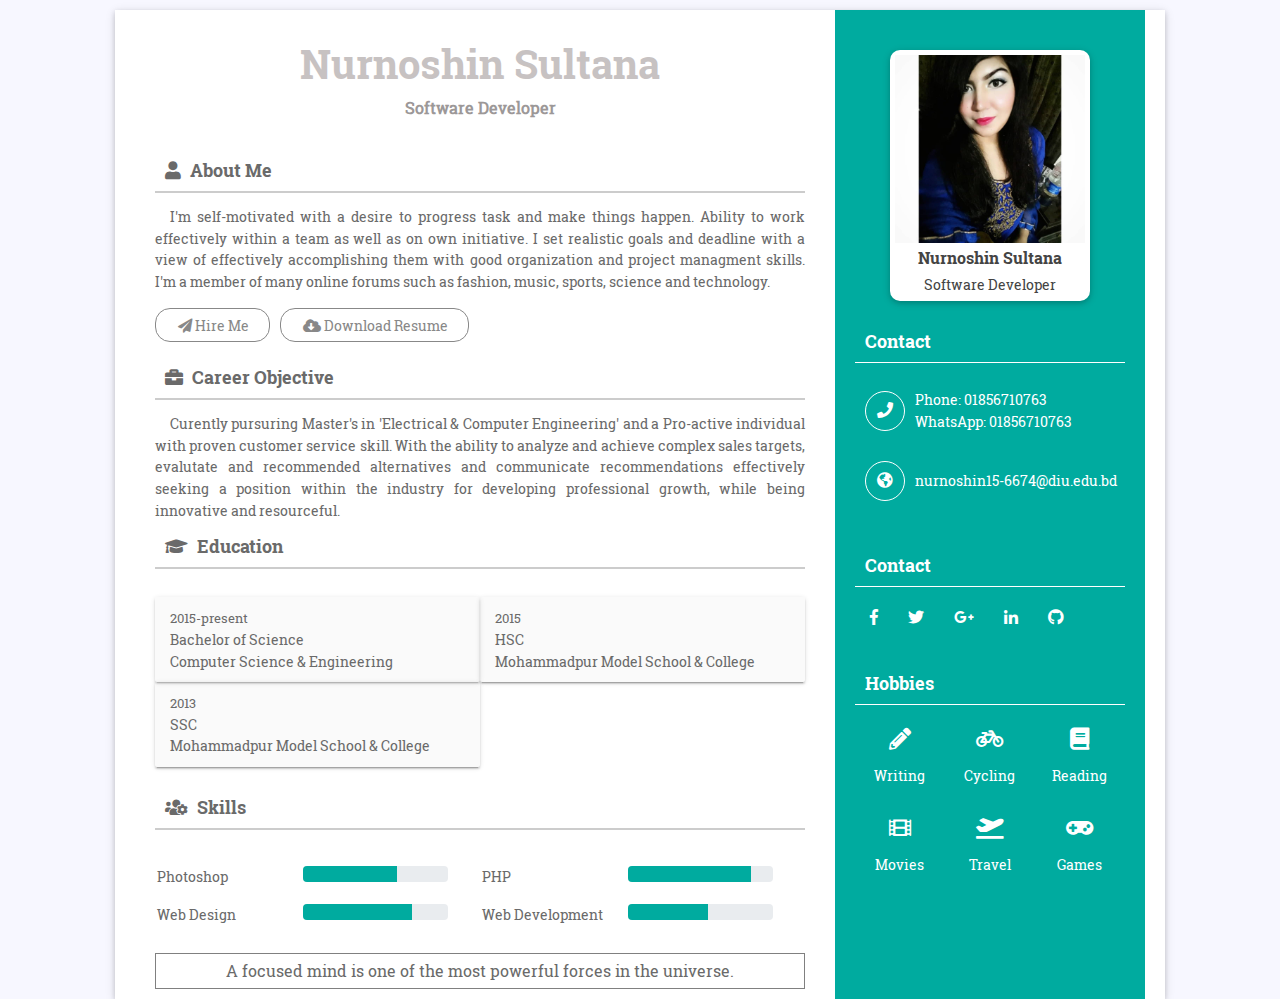
<file: index.html>
<!DOCTYPE html>
<html lang="en">
  <head>
    <meta charset="utf-8" />
    <meta
      name="viewport"
      content="width=device-width, initial-scale=1, shrink-to-fit=no"
    />
    <title>
      Nurnoshin Sultana's CV
    </title>
    <link rel="shortcut icon" href="cv-assets/images/favicon.png" />
    <link rel="stylesheet" href="cv-assets/css/bootstrap.min.css" />
    <link rel="stylesheet" href="cv-assets/css/fontawsom-all.min.css" />
    <link rel="stylesheet" type="text/css" href="cv-assets/css/style.css" />
    <script src="cv-assets/js/fortune-generator.js"></script>
  </head>

  <body>
    <div class="container-fluid overcover">
      <div class="container profile-box">
        <div class="row">
          <div class="col-md-8 rt-div">
            <div class="rit-cover">
              <div class="hotkey">
                <h1 class="">Nurnoshin Sultana</h1>
                <small>Software Developer</small>
              </div>

              <h2 class="rit-titl"><i class="fas fa-user"></i> About Me</h2>
              <div class="about">
                <p>
                  I'm self-motivated with a desire to progress task and make
                  things happen. Ability to work effectively within a team as
                  well as on own initiative. I set realistic goals and deadline
                  with a view of effectively accomplishing them with good
                  organization and project managment skills. I'm a member of
                  many online forums such as fashion, music, sports, science and
                  technology.
                </p>
                <div class="btn-ro row no-margin">
                  <ul class="btn-link">
                    <li>
                      <a href=""><i class="fas fa-paper-plane"></i> Hire Me</a>
                    </li>
                    <li>
                      <a href=""
                        ><i class="fas fa-cloud-download-alt"></i> Download
                        Resume</a
                      >
                    </li>
                  </ul>
                </div>
              </div>

              <h2 class="rit-titl">
                <i class="fas fa-briefcase"></i> Career Objective
              </h2>
              <div class="about">
                <p>
                  Curently pursuring Master's in 'Electrical & Computer
                  Engineering' and a Pro-active individual with proven customer
                  service skill. With the ability to analyze and achieve complex
                  sales targets, evalutate and recommended alternatives and
                  communicate recommendations effectively seeking a position
                  within the industry for developing professional growth, while
                  being innovative and resourceful.
                </p>
              </div>

              <h2 class="rit-titl">
                <i class="fas fa-graduation-cap"></i> Education
              </h2>
              <div class="education">
                <ul class="row no-margin">
                  <li class="col-md-6">
                    <span>2015-present</span> <br />
                    <p>Bachelor of Science</p>
                    Computer Science & Engineering
                  </li>
                  <li class="col-md-6">
                    <span>2015</span> <br />
                    <p>HSC</p>
                    <p>Mohammadpur Model School & College</p>
                  </li>

                  <li class="col-md-6">
                    <span>2013</span> <br />
                    <p>SSC</p>
                    Mohammadpur Model School & College
                  </li>
                </ul>
              </div>

              <h2 class="rit-titl"><i class="fas fa-users-cog"></i> Skills</h2>
              <div class="profess-cover row no-margin">
                <div class="col-md-6">
                  <div class="prog-row row">
                    <div class="col-sm-6">
                      Photoshop
                    </div>
                    <div class="col-sm-6">
                      <div class="progress">
                        <div
                          class="progress-bar"
                          role="progressbar"
                          style="width: 65%;"
                          aria-valuenow="25"
                          aria-valuemin="0"
                          aria-valuemax="100"
                        ></div>
                      </div>
                    </div>
                  </div>
                </div>
                <div class="col-md-6">
                  <div class="row prog-row">
                    <div class="col-sm-6">
                      PHP
                    </div>
                    <div class="col-sm-6">
                      <div class="progress">
                        <div
                          class="progress-bar"
                          role="progressbar"
                          style="width: 85%;"
                          aria-valuenow="25"
                          aria-valuemin="0"
                          aria-valuemax="100"
                        ></div>
                      </div>
                    </div>
                  </div>
                </div>

                <div class="col-md-6">
                  <div class="row prog-row">
                    <div class="col-sm-6">
                      Web Design
                    </div>
                    <div class="col-sm-6">
                      <div class="progress">
                        <div
                          class="progress-bar"
                          role="progressbar"
                          style="width: 75%;"
                          aria-valuenow="25"
                          aria-valuemin="0"
                          aria-valuemax="100"
                        ></div>
                      </div>
                    </div>
                  </div>
                </div>
                <div class="col-md-6">
                  <div class="row prog-row">
                    <div class="col-sm-6">
                      Web Development
                    </div>
                    <div class="col-sm-6">
                      <div class="progress">
                        <div
                          class="progress-bar"
                          role="progressbar"
                          style="width: 55%;"
                          aria-valuenow="25"
                          aria-valuemin="0"
                          aria-valuemax="100"
                        ></div>
                      </div>
                    </div>
                  </div>
                </div>
              </div>
              <div class="fortune"></div>
            </div>
          </div>
          <div class="col-md-4 left-co">
            <div class="left-side">
              <div class="profile-info">
                <img src="cv-assets/images/profile.jpg" alt="" />
                <h3>Nurnoshin Sultana</h3>
                <span>Software Developer</span>
              </div>
              <h4 class="ltitle">Contact</h4>
              <div class="contact-box pb0">
                <div class="icon">
                  <i class="fas fa-phone"></i>
                </div>
                <div class="detail">
                  Phone: 01856710763 <br />
                  WhatsApp: 01856710763
                </div>
              </div>
              <div class="contact-box">
                <div class="icon">
                  <i class="fas fa-globe-americas"></i>
                </div>
                <div class="detail">
                  nurnoshin15-6674@diu.edu.bd
                </div>
              </div>
              <div class="">
                <br />
                <h4 class="ltitle">Contact</h4>
                <ul class="row social-link no-margin">
                  <li><i class="fab fa-facebook-f"></i></li>
                  <li><i class="fab fa-twitter"></i></li>
                  <li><i class="fab fa-google-plus-g"></i></li>
                  <li><i class="fab fa-linkedin-in"></i></li>
                  <li><i class="fab fa-github"></i></li>
                </ul>
              </div>

              <div>
                <br />
                <h4 class="ltitle">Hobbies</h4>
                <ul class="hoby row no-margin">
                  <li>
                    <i class="fas fa-pencil-alt"></i> <br />
                    Writing
                  </li>
                  <li>
                    <i class="fas fa-bicycle"></i> <br />
                    Cycling
                  </li>
                  <li>
                    <i class="fas fa-book"></i> <br />
                    Reading
                  </li>
                  <li>
                    <i class="fas fa-film"></i><br />
                    Movies
                  </li>
                  <li><i class="fas fa-plane-departure"></i> <br />Travel</li>
                  <li>
                    <i class="fas fa-gamepad"></i> <br />
                    Games
                  </li>
                </ul>
              </div>
              <br />
            </div>
          </div>
        </div>
      </div>
    </div>
  </body>
</html>
</file>
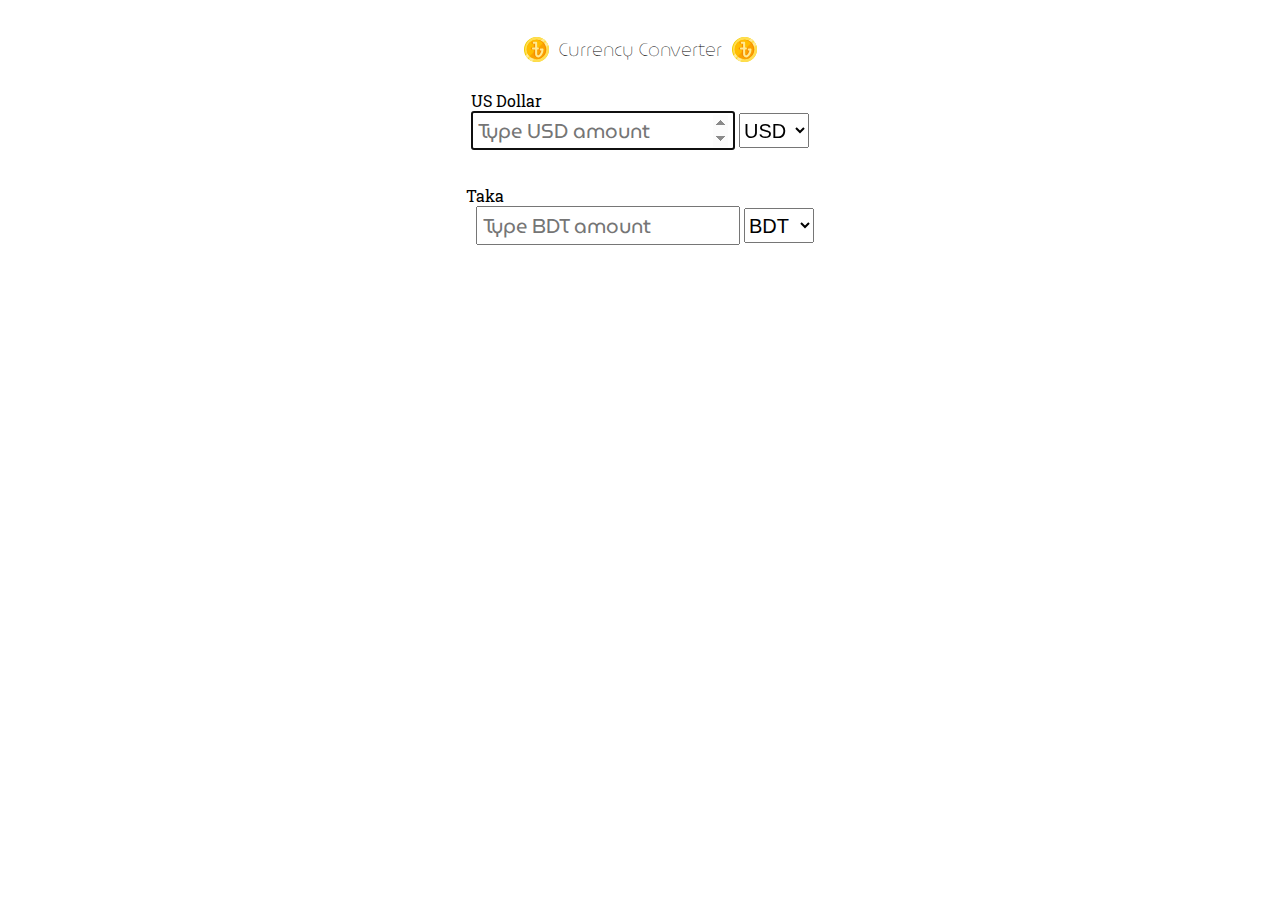
<file: convert.html>
<!DOCTYPE html>
<html lang="en">
  <head>
    <meta charset="UTF-8" />
    <meta
      name="viewport"
      content="width=device-width, initial-scale=1.0, maximum-scale=1.0, user-scalable=no"
    />
    <link rel="shortcut icon" href="assets/images/taka.png" />
    <link rel="preload" href="assets/images/taka.svg" as="image" />
    <link
      rel="preload"
      href="https://fonts.googleapis.com/css2?family=MuseoModerno&family=Roboto+Slab&display=swap"
      as="style"
      crossorigin="anonymous"
    />
    <link rel="preload" href="styles/app.css" as="style" />
    <link
      rel="stylesheet"
      href="https://fonts.googleapis.com/css2?family=MuseoModerno&family=Roboto+Slab&display=swap"
      crossorigin="anonymous"
    />
    <link rel="stylesheet" href="styles/app.css" />
    <title>Currency Converter</title>
  </head>
  <body>
    <header>
      <h3 class="heading">
        <img class="header-image" src="assets/images/taka.svg" alt="taka" />
        <span> Currency Converter </span>
        <img class="header-image" src="assets/images/taka.svg" alt="taka" />
      </h3>
    </header>
    <main>
      <div id="form"></div>
      <div id="rates"></div>
    </main>
    <footer></footer>

    <script src="scripts/calculate.js"></script>
    <script src="scripts/data.js"></script>
    <script src="scripts/render.js"></script>
    <script src="scripts/app.js"></script>
  </body>
</html>
</file>
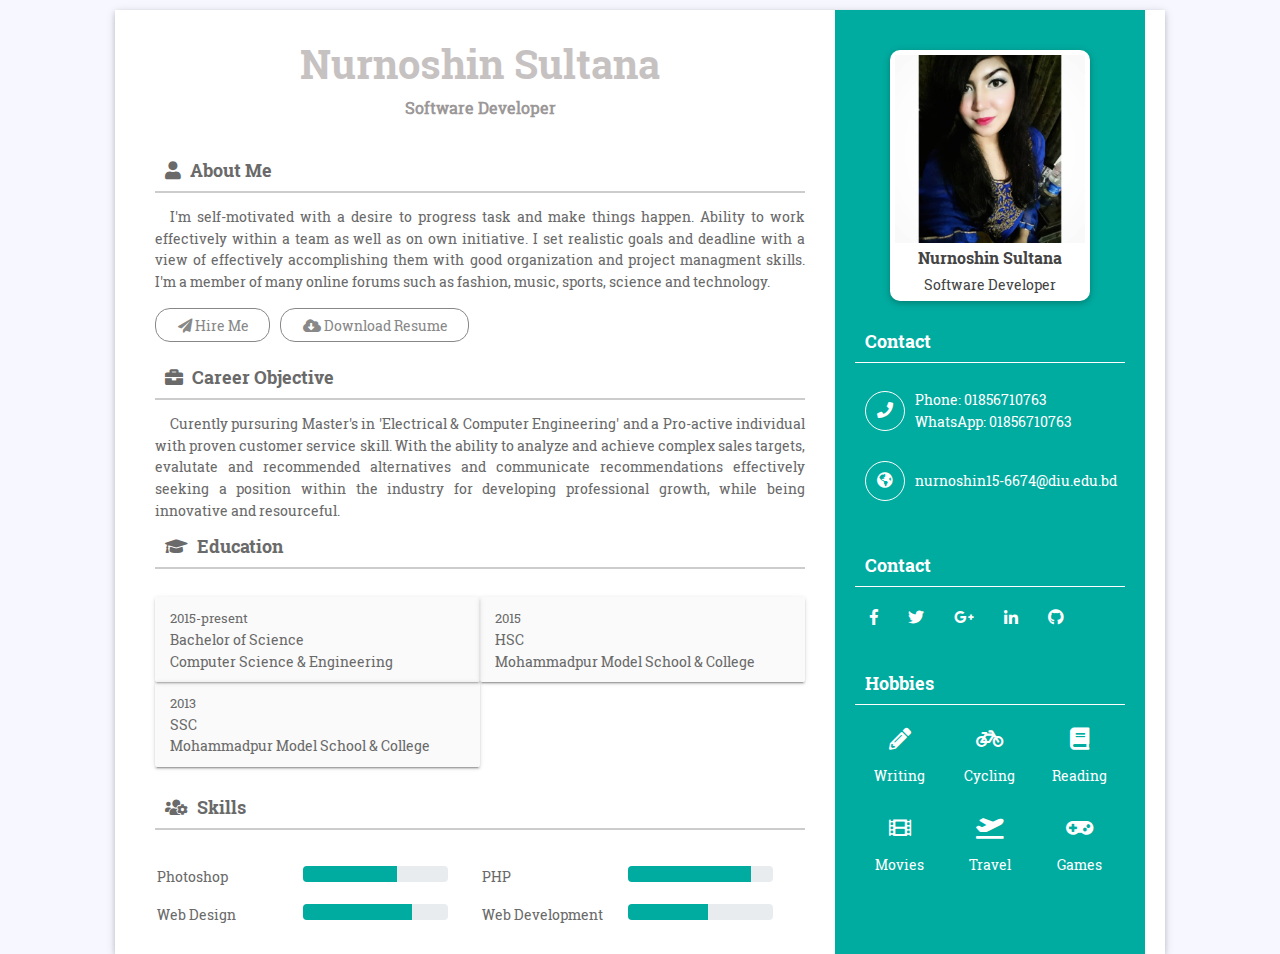
<file: cv.html>
<!DOCTYPE html>
<html lang="en">
  <head>
    <meta charset="utf-8" />
    <meta
      name="viewport"
      content="width=device-width, initial-scale=1, shrink-to-fit=no"
    />
    <title>
      Nurnoshin Sultana's CV
    </title>
    <link rel="shortcut icon" href="cv-assets/images/favicon.png" />
    <link rel="stylesheet" href="cv-assets/css/bootstrap.min.css" />
    <link rel="stylesheet" href="cv-assets/css/fontawsom-all.min.css" />
    <link rel="stylesheet" type="text/css" href="cv-assets/css/style.css" />
  </head>

  <body>
    <div class="container-fluid overcover">
      <div class="container profile-box">
        <div class="row">
          <div class="col-md-8 rt-div">
            <div class="rit-cover">
              <div class="hotkey">
                <h1 class="">Nurnoshin Sultana</h1>
                <small>Software Developer</small>
              </div>

              <h2 class="rit-titl"><i class="fas fa-user"></i> About Me</h2>
              <div class="about">
                <p>
                  I'm self-motivated with a desire to progress task and make
                  things happen. Ability to work effectively within a team as
                  well as on own initiative. I set realistic goals and deadline
                  with a view of effectively accomplishing them with good
                  organization and project managment skills. I'm a member of
                  many online forums such as fashion, music, sports, science and
                  technology.
                </p>
                <div class="btn-ro row no-margin">
                  <ul class="btn-link">
                    <li>
                      <a href=""><i class="fas fa-paper-plane"></i> Hire Me</a>
                    </li>
                    <li>
                      <a href=""
                        ><i class="fas fa-cloud-download-alt"></i> Download
                        Resume</a
                      >
                    </li>
                  </ul>
                </div>
              </div>

              <h2 class="rit-titl">
                <i class="fas fa-briefcase"></i> Career Objective
              </h2>
              <div class="about">
                <p>
                  Curently pursuring Master's in 'Electrical & Computer
                  Engineering' and a Pro-active individual with proven customer
                  service skill. With the ability to analyze and achieve complex
                  sales targets, evalutate and recommended alternatives and
                  communicate recommendations effectively seeking a position
                  within the industry for developing professional growth, while
                  being innovative and resourceful.
                </p>
              </div>

              <h2 class="rit-titl">
                <i class="fas fa-graduation-cap"></i> Education
              </h2>
              <div class="education">
                <ul class="row no-margin">
                  <li class="col-md-6">
                    <span>2015-present</span> <br />
                    <p>Bachelor of Science</p>
                    Computer Science & Engineering
                  </li>
                  <li class="col-md-6">
                    <span>2015</span> <br />
                    <p>HSC</p>
                    <p>Mohammadpur Model School & College</p>
                  </li>

                  <li class="col-md-6">
                    <span>2013</span> <br />
                    <p>SSC</p>
                    Mohammadpur Model School & College
                  </li>
                </ul>
              </div>

              <h2 class="rit-titl"><i class="fas fa-users-cog"></i> Skills</h2>
              <div class="profess-cover row no-margin">
                <div class="col-md-6">
                  <div class="prog-row row">
                    <div class="col-sm-6">
                      Photoshop
                    </div>
                    <div class="col-sm-6">
                      <div class="progress">
                        <div
                          class="progress-bar"
                          role="progressbar"
                          style="width: 65%;"
                          aria-valuenow="25"
                          aria-valuemin="0"
                          aria-valuemax="100"
                        ></div>
                      </div>
                    </div>
                  </div>
                </div>
                <div class="col-md-6">
                  <div class="row prog-row">
                    <div class="col-sm-6">
                      PHP
                    </div>
                    <div class="col-sm-6">
                      <div class="progress">
                        <div
                          class="progress-bar"
                          role="progressbar"
                          style="width: 85%;"
                          aria-valuenow="25"
                          aria-valuemin="0"
                          aria-valuemax="100"
                        ></div>
                      </div>
                    </div>
                  </div>
                </div>

                <div class="col-md-6">
                  <div class="row prog-row">
                    <div class="col-sm-6">
                      Web Design
                    </div>
                    <div class="col-sm-6">
                      <div class="progress">
                        <div
                          class="progress-bar"
                          role="progressbar"
                          style="width: 75%;"
                          aria-valuenow="25"
                          aria-valuemin="0"
                          aria-valuemax="100"
                        ></div>
                      </div>
                    </div>
                  </div>
                </div>
                <div class="col-md-6">
                  <div class="row prog-row">
                    <div class="col-sm-6">
                      Web Development
                    </div>
                    <div class="col-sm-6">
                      <div class="progress">
                        <div
                          class="progress-bar"
                          role="progressbar"
                          style="width: 55%;"
                          aria-valuenow="25"
                          aria-valuemin="0"
                          aria-valuemax="100"
                        ></div>
                      </div>
                    </div>
                  </div>
                </div>
              </div>
            </div>
          </div>
          <div class="col-md-4 left-co">
            <div class="left-side">
              <div class="profile-info">
                <img src="cv-assets/images/profile.jpg" alt="" />
                <h3>Nurnoshin Sultana</h3>
                <span>Software Developer</span>
              </div>
              <h4 class="ltitle">Contact</h4>
              <div class="contact-box pb0">
                <div class="icon">
                  <i class="fas fa-phone"></i>
                </div>
                <div class="detail">
                  Phone: 01856710763 <br />
                  WhatsApp: 01856710763
                </div>
              </div>
              <div class="contact-box">
                <div class="icon">
                  <i class="fas fa-globe-americas"></i>
                </div>
                <div class="detail">
                  nurnoshin15-6674@diu.edu.bd
                </div>
              </div>
              <div class="">
                <br />
                <h4 class="ltitle">Contact</h4>
                <ul class="row social-link no-margin">
                  <li><i class="fab fa-facebook-f"></i></li>
                  <li><i class="fab fa-twitter"></i></li>
                  <li><i class="fab fa-google-plus-g"></i></li>
                  <li><i class="fab fa-linkedin-in"></i></li>
                  <li><i class="fab fa-github"></i></li>
                </ul>
              </div>

              <div>
                <br />
                <h4 class="ltitle">Hobbies</h4>
                <ul class="hoby row no-margin">
                  <li>
                    <i class="fas fa-pencil-alt"></i> <br />
                    Writing
                  </li>
                  <li>
                    <i class="fas fa-bicycle"></i> <br />
                    Cycling
                  </li>
                  <li>
                    <i class="fas fa-book"></i> <br />
                    Reading
                  </li>
                  <li>
                    <i class="fas fa-film"></i><br />
                    Movies
                  </li>
                  <li><i class="fas fa-plane-departure"></i> <br />Travel</li>
                  <li>
                    <i class="fas fa-gamepad"></i> <br />
                    Games
                  </li>
                </ul>
              </div>
              <br />
            </div>
          </div>
        </div>
      </div>
    </div>
  </body>
</html>
</file>
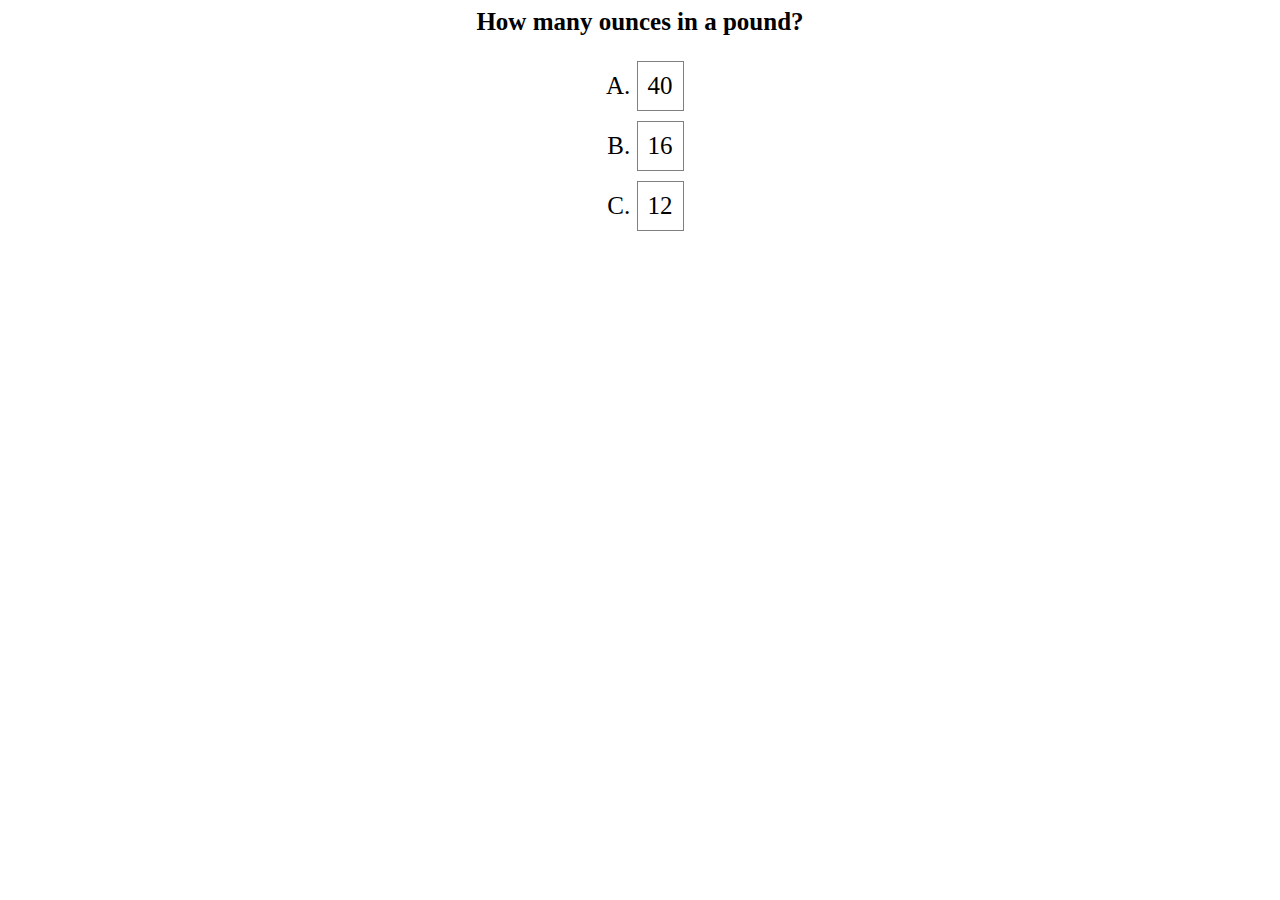
<file: quiz.html>
<!DOCTYPE html>
<html lang="en">
  <head>
    <meta charset="UTF-8" />
    <meta name="viewport" content="width=device-width, initial-scale=1.0" />
    <link rel="shortcut icon" href="cv-assets/images/favicon.png" />
    <title>Quiz</title>
  </head>
  <body>
    <div class="quiz-container"></div>
    <script src="scripts/quiz.js"></script>
  </body>
</html>
</file>
<file: cv-assets/css/style.css>
@font-face {
  font-family: "mouse-300";
  src: url("../fonts/RobotoSlab-Regular.ttf") format("truetype");
}
@font-face {
  font-family: "mouse-500";
  src: url("../fonts/RobotoSlab-Bold.ttf") format("truetype");
}

* {
  margin: 0px;
  padding: 0px;
  list-style: none;
}

img {
  max-width: 100%;
}

a {
  text-decoration: none;
  outline: none;
  color: #444;
}

a:hover {
  color: #444;
}

ul {
  margin-bottom: 0;
  padding-left: 0;
}

a:hover,
a:focus,
input,
textarea {
  text-decoration: none;
  outline: none;
}

.center {
  text-align: center;
}

.left {
  text-align: left;
}

.right {
  text-align: right;
}

.cp {
  cursor: pointer;
}

html,
body {
  height: 100%;
}

p {
  margin-bottom: 0px;
  width: 100%;
}

.no-padding {
  padding: 0px;
}

.no-margin {
  margin: 0px;
}

.hid {
  display: none;
}

.top-mar {
  margin-top: 15px;
}

.h-100 {
  height: 100%;
}

::placeholder {
  color: #747f8a !important;
  font-size: 13px;
  opacity: 0.5 !important;
}

.container-fluid {
  padding: 0px;
}

h1,
h2,
h3,
h4,
h5,
h6 {
  font-family: "mouse-500", Arial, Helvetica, sans-serif;
}

strong {
  font-family: "mouse-500", Arial, Helvetica, sans-serif;
}

body {
  background-color: #f7f7ff !important;
  font-family: "mouse-300", Arial, Helvetica, sans-serif;
  color: #6a6a6a;
}

.session-title {
  padding: 30px;
  margin: 0px;
}
.session-title h2 {
  width: 100%;
  text-align: center;
}
.session-title p {
  max-width: 850px;
  text-align: center;
  float: none;
  margin: auto;
}
.session-title span {
  float: right;
  font-style: italic;
}

.inner-title {
  padding: 20px;
  padding-left: 0px;
  margin-bottom: 30px;
}
.inner-title h2 {
  width: 100%;
  text-align: center;
  font-size: 2rem;
  font-family: "slab", Arial, Helvetica, sans-serif;
}
.inner-title p {
  width: 100%;
  text-align: center;
}

.page-nav {
  padding: 40px;
  text-align: center;
  padding-top: 160px;
}
.page-nav ul {
  float: none;
  margin: auto;
}
.page-nav h2 {
  font-size: 36px;
  width: 100%;
  color: #444;
}
@media screen and (max-width: 600px) {
  .page-nav h2 {
    font-size: 26px;
  }
}
.page-nav ul li {
  float: left;
  margin-right: 10px;
  margin-top: 10px;
  font-size: 16px;
}
.page-nav ul li i {
  width: 30px;
  text-align: center;
  color: #444;
}
.page-nav ul li a {
  color: #444;
}

.btn-success {
  background-color: #00ab9f;
  border-color: #00ab9f;
}
.btn-success:hover {
  background-color: #00ab9f !important;
  border-color: #00ab9f !important;
}
.btn-success:active {
  background-color: #00ab9f !important;
  border-color: #00ab9f !important;
}
.btn-success:focus {
  background-color: #00ab9f !important;
  border-color: #00ab9f !important;
  box-shadow: none !important;
}

.btn-info {
  background-color: #4f6dcd;
  border-color: #4f6dcd;
}
.btn-info:hover {
  background-color: #4f6dcd !important;
  border-color: #4f6dcd !important;
}
.btn-info:active {
  background-color: #4f6dcd !important;
  border-color: #4f6dcd !important;
}
.btn-info:focus {
  background-color: #4f6dcd !important;
  border-color: #4f6dcd !important;
  box-shadow: none !important;
}

.btn {
  box-shadow: 0 3px 1px -2px rgba(0, 0, 0, 0.2), 0 2px 2px 0 rgba(0, 0, 0, 0.14),
    0 1px 5px 0 rgba(0, 0, 0, 0.12);
  border-radius: 2px;
}

.form-control:focus {
  box-shadow: none !important;
  border: 2px solid #00a8df;
}

.btn-light {
  background-color: #fff;
  color: #3f3f3f;
}

.collapse.show {
  display: block !important;
}

.form-control:focus {
  box-shadow: none;
  border: 2px solid #0d7a40 !important;
}

.form-control {
  background-color: #f8f8f8;
  margin-bottom: 20px;
}
.form-control:focus {
  background-color: #fff;
  border-color: #ccc;
}

.container {
  max-width: 1100px;
}
@media screen and (max-width: 1060px) {
  .container {
    max-width: 100%;
    overflow: hidden;
  }
}

/* ===================================== Header CSS ================================== */
.profile-box {
  width: 1050px;
  margin: 10px auto;
  box-shadow: 0 2px 5px 0 rgba(0, 0, 0, 0.16), 0 2px 10px 0 rgba(0, 0, 0, 0.12);
  background-color: #fff;
  padding-left: 40px;
  padding-right: 20px;
}
@media screen and (max-width: 1060px) {
  .profile-box {
    margin: 0px;
  }
}
@media screen and (max-width: 924px) {
  .profile-box {
    padding: 0px;
    padding-right: 10px;
  }
}
.profile-box .left-side {
  background-color: #00ab9f;
  color: #fff;
  padding: 40px 20px;
  height: 100%;
}
.profile-box .left-side .profile-info {
  padding: 5px;
  box-shadow: 0 2px 5px 0 rgba(0, 0, 0, 0.16), 0 2px 10px 0 rgba(0, 0, 0, 0.12);
  background-color: #fff;
  width: auto;
  max-width: 200px;
  margin: auto;
  margin-bottom: 20px;
  border-radius: 10px;
  color: #444;
  text-align: center;
}
.profile-box .left-side .profile-info img {
  width: 100%;
}
.profile-box .left-side .profile-info h3 {
  font-size: 1rem;
  margin-bottom: 0px;
  padding: 5px;
}
.profile-box .left-side .profile-info span {
  font-size: 0.9rem;
}
.profile-box .left-side .ltitle {
  padding: 10px;
  font-size: 1.1rem;
  border-bottom: 1px solid #fff;
}
.profile-box .left-side .contact-box {
  display: flex;
  padding: 10px 0px;
}
.profile-box .left-side .contact-box .icon {
  padding: 10px;
}
.profile-box .left-side .contact-box .icon i {
  padding: 10px;
  border: 1px solid #fff;
  border-radius: 50px;
  width: 40px;
  height: 40px;
  text-align: center;
}
.profile-box .left-side .contact-box .detail {
  font-size: 0.9rem;
  margin: auto 0;
}
.profile-box .left-side .pb0 {
  padding-bottom: 0px;
}
.profile-box .left-side .social-link li {
  padding: 10px 15px;
}
.profile-box .left-side .refer-cov {
  padding: 8px;
}
.profile-box .left-side .refer-cov b {
  font-size: 0.9rem;
}
.profile-box .left-side .refer-cov p {
  font-size: 0.8rem;
}
.profile-box .left-side .refer-cov span {
  font-size: 0.9rem;
}
.profile-box .left-side .hoby li {
  float: left;
  font-size: 0.9rem;
  padding: 15px;
  text-align: center;
  width: 33.33%;
}
.profile-box .left-side .hoby li i {
  font-size: 22px;
  margin-bottom: 15px;
}

@media screen and (max-width: 924px) {
  .overcover {
    padding: 8px;
  }

  .rt-div {
    padding-left: 0px;
  }
}
@media screen and (max-width: 767px) {
  .left-co {
    padding-right: 0px;
  }

  .rt-div {
    padding-left: 30px;
  }
}
.rit-cover .hotkey {
  text-align: center;
  padding: 30px 20px;
}
.rit-cover .hotkey h1 {
  width: 100%;
  text-align: center;
  color: #c7c2c2;
}
.rit-cover .hotkey small {
  font-size: 1rem;
  color: #9c9898;
  margin-top: -30px;
  font-weight: 600;
}
.rit-cover .rit-titl {
  padding: 10px;
  border-bottom: 2px solid #ccc;
  font-size: 1.1rem;
}
.rit-cover .rit-titl i {
  font-size: 18px;
  margin-right: 5px;
}
.rit-cover .about {
  font-size: 0.9rem;
  text-align: justify;
  text-indent: 15px;
  padding: 5px 0px;
}
.rit-cover .about .btn-link li {
  float: left;
  margin-top: 15px;
  padding: 5px 20px;
  border-radius: 15px;
  border: 1px solid #888;
  margin-right: 10px;
  margin-bottom: 10px;
  color: #888;
}
@media screen and (max-width: 483px) {
  .rit-cover .about .btn-link li {
    margin-right: 5px !important;
    width: 100%;
    margin-bottom: 10px;
  }
}
.rit-cover .about .btn-link li i {
  margin-top: 5px;
  margin-left: -28px;
}
.rit-cover .about .btn-link li a {
  color: #888;
}
.rit-cover .work-exp {
  padding: 5px 0px;
}
.rit-cover .work-exp h6 {
  font-size: 0.9rem;
  margin-bottom: 0px;
}
.rit-cover .work-exp h6 span {
  float: right;
  font-size: 0.8rem;
}
.rit-cover .work-exp i {
  font-size: 0.9rem;
}
.rit-cover .work-exp ul {
  padding: 5px 0px;
}
.rit-cover .work-exp ul li {
  font-size: 0.9rem;
  padding-left: 5px;
}
.rit-cover .work-exp ul li i {
  margin-right: 5px;
}
.rit-cover .education {
  padding: 20px 0px;
}
.rit-cover .education ul li {
  box-shadow: 0 3px 1px -2px rgba(0, 0, 0, 0.2), 0 2px 2px 0 rgba(0, 0, 0, 0.14),
    0 1px 5px 0 rgba(0, 0, 0, 0.12);
  border-radius: 2px;
  background-color: #ecebeb3d;
  padding: 10px 15px;
  font-size: 0.9rem;
}
.rit-cover .education ul li span {
  font-size: 0.8rem;
}
.rit-cover .profess-cover {
  padding: 20px 0px;
}
.rit-cover .profess-cover .prog-row {
  width: 100%;
  text-align: left;
  padding: 8px 2px;
  font-size: 0.9rem;
}
.rit-cover .profess-cover .prog-row div {
  padding: 0px;
}
.rit-cover .profess-cover .progress-bar {
  background-color: #00ab9f;
}

.rit-cover .fortune {
  border: 1px solid gray;
  padding: 5px;
  margin: auto;
  margin-bottom: 10px;
  text-align: center;
}
</file>
<file: styles/app.css>
body {
  font-family: "Roboto Slab", serif;
  flex-direction: column;
}

body,
h3 {
  display: flex;
  justify-content: center;
  align-items: center;
}

.heading {
  flex: 1;
  font-family: "MuseoModerno", cursive;
  font-weight: lighter;
}

.header-image {
  width: 25px;
  padding: 10px;
}

td {
  text-align: center;
}

#form {
  padding-bottom: 20px;
  display: flex;
  flex-direction: column;
  justify-content: center;
  align-items: center;
}

#form div {
  margin-top: 0px;
  margin-bottom: 35px;
}

#rates {
  display: flex;
  align-items: center;
  justify-content: center;
}

input#to {
  margin-left: 10px;
}

input#from,
input#to {
  width: 250px;
}

input {
  height: 25px;
  font-family: "MuseoModerno", cursive;
  font-size: 20px;
  padding: 5px;
}

select {
  height: 35px;
  font-size: 20px;
}

@media (max-width: 480px) {
  input#from,
  input#to {
    width: 180px;
  }

  *,
  input,
  select {
    font-size: 15px;
  }
}

label {
  margin: 0;
  padding: 0;
}
</file>
<file: cv-assets/css/fontawsom-all.min.css>
/*!
 * Font Awesome Free 5.3.1 by @fontawesome - https://fontawesome.com
 * License - https://fontawesome.com/license/free (Icons: CC BY 4.0, Fonts: SIL OFL 1.1, Code: MIT License)
 */
.fa,.fab,.fal,.far,.fas{-moz-osx-font-smoothing:grayscale;-webkit-font-smoothing:antialiased;display:inline-block;font-style:normal;font-variant:normal;text-rendering:auto;line-height:1}.fa-lg{font-size:1.33333em;line-height:.75em;vertical-align:-.0667em}.fa-xs{font-size:.75em}.fa-sm{font-size:.875em}.fa-1x{font-size:1em}.fa-2x{font-size:2em}.fa-3x{font-size:3em}.fa-4x{font-size:4em}.fa-5x{font-size:5em}.fa-6x{font-size:6em}.fa-7x{font-size:7em}.fa-8x{font-size:8em}.fa-9x{font-size:9em}.fa-10x{font-size:10em}.fa-fw{text-align:center;width:1.25em}.fa-ul{list-style-type:none;margin-left:2.5em;padding-left:0}.fa-ul>li{position:relative}.fa-li{left:-2em;position:absolute;text-align:center;width:2em;line-height:inherit}.fa-border{border:.08em solid #eee;border-radius:.1em;padding:.2em .25em .15em}.fa-pull-left{float:left}.fa-pull-right{float:right}.fa.fa-pull-left,.fab.fa-pull-left,.fal.fa-pull-left,.far.fa-pull-left,.fas.fa-pull-left{margin-right:.3em}.fa.fa-pull-right,.fab.fa-pull-right,.fal.fa-pull-right,.far.fa-pull-right,.fas.fa-pull-right{margin-left:.3em}.fa-spin{animation:fa-spin 2s infinite linear}.fa-pulse{animation:fa-spin 1s infinite steps(8)}@keyframes fa-spin{0%{transform:rotate(0deg)}to{transform:rotate(1turn)}}.fa-rotate-90{-ms-filter:"progid:DXImageTransform.Microsoft.BasicImage(rotation=1)";transform:rotate(90deg)}.fa-rotate-180{-ms-filter:"progid:DXImageTransform.Microsoft.BasicImage(rotation=2)";transform:rotate(180deg)}.fa-rotate-270{-ms-filter:"progid:DXImageTransform.Microsoft.BasicImage(rotation=3)";transform:rotate(270deg)}.fa-flip-horizontal{-ms-filter:"progid:DXImageTransform.Microsoft.BasicImage(rotation=0, mirror=1)";transform:scaleX(-1)}.fa-flip-vertical{transform:scaleY(-1)}.fa-flip-horizontal.fa-flip-vertical,.fa-flip-vertical{-ms-filter:"progid:DXImageTransform.Microsoft.BasicImage(rotation=2, mirror=1)"}.fa-flip-horizontal.fa-flip-vertical{transform:scale(-1)}:root .fa-flip-horizontal,:root .fa-flip-vertical,:root .fa-rotate-90,:root .fa-rotate-180,:root .fa-rotate-270{-webkit-filter:none;filter:none}.fa-stack{display:inline-block;height:2em;line-height:2em;position:relative;vertical-align:middle;width:2em}.fa-stack-1x,.fa-stack-2x{left:0;position:absolute;text-align:center;width:100%}.fa-stack-1x{line-height:inherit}.fa-stack-2x{font-size:2em}.fa-inverse{color:#fff}.fa-500px:before{content:"\f26e"}.fa-accessible-icon:before{content:"\f368"}.fa-accusoft:before{content:"\f369"}.fa-ad:before{content:"\f641"}.fa-address-book:before{content:"\f2b9"}.fa-address-card:before{content:"\f2bb"}.fa-adjust:before{content:"\f042"}.fa-adn:before{content:"\f170"}.fa-adversal:before{content:"\f36a"}.fa-affiliatetheme:before{content:"\f36b"}.fa-air-freshener:before{content:"\f5d0"}.fa-algolia:before{content:"\f36c"}.fa-align-center:before{content:"\f037"}.fa-align-justify:before{content:"\f039"}.fa-align-left:before{content:"\f036"}.fa-align-right:before{content:"\f038"}.fa-alipay:before{content:"\f642"}.fa-allergies:before{content:"\f461"}.fa-amazon:before{content:"\f270"}.fa-amazon-pay:before{content:"\f42c"}.fa-ambulance:before{content:"\f0f9"}.fa-american-sign-language-interpreting:before{content:"\f2a3"}.fa-amilia:before{content:"\f36d"}.fa-anchor:before{content:"\f13d"}.fa-android:before{content:"\f17b"}.fa-angellist:before{content:"\f209"}.fa-angle-double-down:before{content:"\f103"}.fa-angle-double-left:before{content:"\f100"}.fa-angle-double-right:before{content:"\f101"}.fa-angle-double-up:before{content:"\f102"}.fa-angle-down:before{content:"\f107"}.fa-angle-left:before{content:"\f104"}.fa-angle-right:before{content:"\f105"}.fa-angle-up:before{content:"\f106"}.fa-angry:before{content:"\f556"}.fa-angrycreative:before{content:"\f36e"}.fa-angular:before{content:"\f420"}.fa-ankh:before{content:"\f644"}.fa-app-store:before{content:"\f36f"}.fa-app-store-ios:before{content:"\f370"}.fa-apper:before{content:"\f371"}.fa-apple:before{content:"\f179"}.fa-apple-alt:before{content:"\f5d1"}.fa-apple-pay:before{content:"\f415"}.fa-archive:before{content:"\f187"}.fa-archway:before{content:"\f557"}.fa-arrow-alt-circle-down:before{content:"\f358"}.fa-arrow-alt-circle-left:before{content:"\f359"}.fa-arrow-alt-circle-right:before{content:"\f35a"}.fa-arrow-alt-circle-up:before{content:"\f35b"}.fa-arrow-circle-down:before{content:"\f0ab"}.fa-arrow-circle-left:before{content:"\f0a8"}.fa-arrow-circle-right:before{content:"\f0a9"}.fa-arrow-circle-up:before{content:"\f0aa"}.fa-arrow-down:before{content:"\f063"}.fa-arrow-left:before{content:"\f060"}.fa-arrow-right:before{content:"\f061"}.fa-arrow-up:before{content:"\f062"}.fa-arrows-alt:before{content:"\f0b2"}.fa-arrows-alt-h:before{content:"\f337"}.fa-arrows-alt-v:before{content:"\f338"}.fa-assistive-listening-systems:before{content:"\f2a2"}.fa-asterisk:before{content:"\f069"}.fa-asymmetrik:before{content:"\f372"}.fa-at:before{content:"\f1fa"}.fa-atlas:before{content:"\f558"}.fa-atom:before{content:"\f5d2"}.fa-audible:before{content:"\f373"}.fa-audio-description:before{content:"\f29e"}.fa-autoprefixer:before{content:"\f41c"}.fa-avianex:before{content:"\f374"}.fa-aviato:before{content:"\f421"}.fa-award:before{content:"\f559"}.fa-aws:before{content:"\f375"}.fa-backspace:before{content:"\f55a"}.fa-backward:before{content:"\f04a"}.fa-balance-scale:before{content:"\f24e"}.fa-ban:before{content:"\f05e"}.fa-band-aid:before{content:"\f462"}.fa-bandcamp:before{content:"\f2d5"}.fa-barcode:before{content:"\f02a"}.fa-bars:before{content:"\f0c9"}.fa-baseball-ball:before{content:"\f433"}.fa-basketball-ball:before{content:"\f434"}.fa-bath:before{content:"\f2cd"}.fa-battery-empty:before{content:"\f244"}.fa-battery-full:before{content:"\f240"}.fa-battery-half:before{content:"\f242"}.fa-battery-quarter:before{content:"\f243"}.fa-battery-three-quarters:before{content:"\f241"}.fa-bed:before{content:"\f236"}.fa-beer:before{content:"\f0fc"}.fa-behance:before{content:"\f1b4"}.fa-behance-square:before{content:"\f1b5"}.fa-bell:before{content:"\f0f3"}.fa-bell-slash:before{content:"\f1f6"}.fa-bezier-curve:before{content:"\f55b"}.fa-bible:before{content:"\f647"}.fa-bicycle:before{content:"\f206"}.fa-bimobject:before{content:"\f378"}.fa-binoculars:before{content:"\f1e5"}.fa-birthday-cake:before{content:"\f1fd"}.fa-bitbucket:before{content:"\f171"}.fa-bitcoin:before{content:"\f379"}.fa-bity:before{content:"\f37a"}.fa-black-tie:before{content:"\f27e"}.fa-blackberry:before{content:"\f37b"}.fa-blender:before{content:"\f517"}.fa-blind:before{content:"\f29d"}.fa-blogger:before{content:"\f37c"}.fa-blogger-b:before{content:"\f37d"}.fa-bluetooth:before{content:"\f293"}.fa-bluetooth-b:before{content:"\f294"}.fa-bold:before{content:"\f032"}.fa-bolt:before{content:"\f0e7"}.fa-bomb:before{content:"\f1e2"}.fa-bone:before{content:"\f5d7"}.fa-bong:before{content:"\f55c"}.fa-book:before{content:"\f02d"}.fa-book-open:before{content:"\f518"}.fa-book-reader:before{content:"\f5da"}.fa-bookmark:before{content:"\f02e"}.fa-bowling-ball:before{content:"\f436"}.fa-box:before{content:"\f466"}.fa-box-open:before{content:"\f49e"}.fa-boxes:before{content:"\f468"}.fa-braille:before{content:"\f2a1"}.fa-brain:before{content:"\f5dc"}.fa-briefcase:before{content:"\f0b1"}.fa-briefcase-medical:before{content:"\f469"}.fa-broadcast-tower:before{content:"\f519"}.fa-broom:before{content:"\f51a"}.fa-brush:before{content:"\f55d"}.fa-btc:before{content:"\f15a"}.fa-bug:before{content:"\f188"}.fa-building:before{content:"\f1ad"}.fa-bullhorn:before{content:"\f0a1"}.fa-bullseye:before{content:"\f140"}.fa-burn:before{content:"\f46a"}.fa-buromobelexperte:before{content:"\f37f"}.fa-bus:before{content:"\f207"}.fa-bus-alt:before{content:"\f55e"}.fa-business-time:before{content:"\f64a"}.fa-buysellads:before{content:"\f20d"}.fa-calculator:before{content:"\f1ec"}.fa-calendar:before{content:"\f133"}.fa-calendar-alt:before{content:"\f073"}.fa-calendar-check:before{content:"\f274"}.fa-calendar-minus:before{content:"\f272"}.fa-calendar-plus:before{content:"\f271"}.fa-calendar-times:before{content:"\f273"}.fa-camera:before{content:"\f030"}.fa-camera-retro:before{content:"\f083"}.fa-cannabis:before{content:"\f55f"}.fa-capsules:before{content:"\f46b"}.fa-car:before{content:"\f1b9"}.fa-car-alt:before{content:"\f5de"}.fa-car-battery:before{content:"\f5df"}.fa-car-crash:before{content:"\f5e1"}.fa-car-side:before{content:"\f5e4"}.fa-caret-down:before{content:"\f0d7"}.fa-caret-left:before{content:"\f0d9"}.fa-caret-right:before{content:"\f0da"}.fa-caret-square-down:before{content:"\f150"}.fa-caret-square-left:before{content:"\f191"}.fa-caret-square-right:before{content:"\f152"}.fa-caret-square-up:before{content:"\f151"}.fa-caret-up:before{content:"\f0d8"}.fa-cart-arrow-down:before{content:"\f218"}.fa-cart-plus:before{content:"\f217"}.fa-cc-amazon-pay:before{content:"\f42d"}.fa-cc-amex:before{content:"\f1f3"}.fa-cc-apple-pay:before{content:"\f416"}.fa-cc-diners-club:before{content:"\f24c"}.fa-cc-discover:before{content:"\f1f2"}.fa-cc-jcb:before{content:"\f24b"}.fa-cc-mastercard:before{content:"\f1f1"}.fa-cc-paypal:before{content:"\f1f4"}.fa-cc-stripe:before{content:"\f1f5"}.fa-cc-visa:before{content:"\f1f0"}.fa-centercode:before{content:"\f380"}.fa-certificate:before{content:"\f0a3"}.fa-chalkboard:before{content:"\f51b"}.fa-chalkboard-teacher:before{content:"\f51c"}.fa-charging-station:before{content:"\f5e7"}.fa-chart-area:before{content:"\f1fe"}.fa-chart-bar:before{content:"\f080"}.fa-chart-line:before{content:"\f201"}.fa-chart-pie:before{content:"\f200"}.fa-check:before{content:"\f00c"}.fa-check-circle:before{content:"\f058"}.fa-check-double:before{content:"\f560"}.fa-check-square:before{content:"\f14a"}.fa-chess:before{content:"\f439"}.fa-chess-bishop:before{content:"\f43a"}.fa-chess-board:before{content:"\f43c"}.fa-chess-king:before{content:"\f43f"}.fa-chess-knight:before{content:"\f441"}.fa-chess-pawn:before{content:"\f443"}.fa-chess-queen:before{content:"\f445"}.fa-chess-rook:before{content:"\f447"}.fa-chevron-circle-down:before{content:"\f13a"}.fa-chevron-circle-left:before{content:"\f137"}.fa-chevron-circle-right:before{content:"\f138"}.fa-chevron-circle-up:before{content:"\f139"}.fa-chevron-down:before{content:"\f078"}.fa-chevron-left:before{content:"\f053"}.fa-chevron-right:before{content:"\f054"}.fa-chevron-up:before{content:"\f077"}.fa-child:before{content:"\f1ae"}.fa-chrome:before{content:"\f268"}.fa-church:before{content:"\f51d"}.fa-circle:before{content:"\f111"}.fa-circle-notch:before{content:"\f1ce"}.fa-city:before{content:"\f64f"}.fa-clipboard:before{content:"\f328"}.fa-clipboard-check:before{content:"\f46c"}.fa-clipboard-list:before{content:"\f46d"}.fa-clock:before{content:"\f017"}.fa-clone:before{content:"\f24d"}.fa-closed-captioning:before{content:"\f20a"}.fa-cloud:before{content:"\f0c2"}.fa-cloud-download-alt:before{content:"\f381"}.fa-cloud-upload-alt:before{content:"\f382"}.fa-cloudscale:before{content:"\f383"}.fa-cloudsmith:before{content:"\f384"}.fa-cloudversify:before{content:"\f385"}.fa-cocktail:before{content:"\f561"}.fa-code:before{content:"\f121"}.fa-code-branch:before{content:"\f126"}.fa-codepen:before{content:"\f1cb"}.fa-codiepie:before{content:"\f284"}.fa-coffee:before{content:"\f0f4"}.fa-cog:before{content:"\f013"}.fa-cogs:before{content:"\f085"}.fa-coins:before{content:"\f51e"}.fa-columns:before{content:"\f0db"}.fa-comment:before{content:"\f075"}.fa-comment-alt:before{content:"\f27a"}.fa-comment-dollar:before{content:"\f651"}.fa-comment-dots:before{content:"\f4ad"}.fa-comment-slash:before{content:"\f4b3"}.fa-comments:before{content:"\f086"}.fa-comments-dollar:before{content:"\f653"}.fa-compact-disc:before{content:"\f51f"}.fa-compass:before{content:"\f14e"}.fa-compress:before{content:"\f066"}.fa-concierge-bell:before{content:"\f562"}.fa-connectdevelop:before{content:"\f20e"}.fa-contao:before{content:"\f26d"}.fa-cookie:before{content:"\f563"}.fa-cookie-bite:before{content:"\f564"}.fa-copy:before{content:"\f0c5"}.fa-copyright:before{content:"\f1f9"}.fa-couch:before{content:"\f4b8"}.fa-cpanel:before{content:"\f388"}.fa-creative-commons:before{content:"\f25e"}.fa-creative-commons-by:before{content:"\f4e7"}.fa-creative-commons-nc:before{content:"\f4e8"}.fa-creative-commons-nc-eu:before{content:"\f4e9"}.fa-creative-commons-nc-jp:before{content:"\f4ea"}.fa-creative-commons-nd:before{content:"\f4eb"}.fa-creative-commons-pd:before{content:"\f4ec"}.fa-creative-commons-pd-alt:before{content:"\f4ed"}.fa-creative-commons-remix:before{content:"\f4ee"}.fa-creative-commons-sa:before{content:"\f4ef"}.fa-creative-commons-sampling:before{content:"\f4f0"}.fa-creative-commons-sampling-plus:before{content:"\f4f1"}.fa-creative-commons-share:before{content:"\f4f2"}.fa-credit-card:before{content:"\f09d"}.fa-crop:before{content:"\f125"}.fa-crop-alt:before{content:"\f565"}.fa-cross:before{content:"\f654"}.fa-crosshairs:before{content:"\f05b"}.fa-crow:before{content:"\f520"}.fa-crown:before{content:"\f521"}.fa-css3:before{content:"\f13c"}.fa-css3-alt:before{content:"\f38b"}.fa-cube:before{content:"\f1b2"}.fa-cubes:before{content:"\f1b3"}.fa-cut:before{content:"\f0c4"}.fa-cuttlefish:before{content:"\f38c"}.fa-d-and-d:before{content:"\f38d"}.fa-dashcube:before{content:"\f210"}.fa-database:before{content:"\f1c0"}.fa-deaf:before{content:"\f2a4"}.fa-delicious:before{content:"\f1a5"}.fa-deploydog:before{content:"\f38e"}.fa-deskpro:before{content:"\f38f"}.fa-desktop:before{content:"\f108"}.fa-deviantart:before{content:"\f1bd"}.fa-dharmachakra:before{content:"\f655"}.fa-diagnoses:before{content:"\f470"}.fa-dice:before{content:"\f522"}.fa-dice-five:before{content:"\f523"}.fa-dice-four:before{content:"\f524"}.fa-dice-one:before{content:"\f525"}.fa-dice-six:before{content:"\f526"}.fa-dice-three:before{content:"\f527"}.fa-dice-two:before{content:"\f528"}.fa-digg:before{content:"\f1a6"}.fa-digital-ocean:before{content:"\f391"}.fa-digital-tachograph:before{content:"\f566"}.fa-directions:before{content:"\f5eb"}.fa-discord:before{content:"\f392"}.fa-discourse:before{content:"\f393"}.fa-divide:before{content:"\f529"}.fa-dizzy:before{content:"\f567"}.fa-dna:before{content:"\f471"}.fa-dochub:before{content:"\f394"}.fa-docker:before{content:"\f395"}.fa-dollar-sign:before{content:"\f155"}.fa-dolly:before{content:"\f472"}.fa-dolly-flatbed:before{content:"\f474"}.fa-donate:before{content:"\f4b9"}.fa-door-closed:before{content:"\f52a"}.fa-door-open:before{content:"\f52b"}.fa-dot-circle:before{content:"\f192"}.fa-dove:before{content:"\f4ba"}.fa-download:before{content:"\f019"}.fa-draft2digital:before{content:"\f396"}.fa-drafting-compass:before{content:"\f568"}.fa-draw-polygon:before{content:"\f5ee"}.fa-dribbble:before{content:"\f17d"}.fa-dribbble-square:before{content:"\f397"}.fa-dropbox:before{content:"\f16b"}.fa-drum:before{content:"\f569"}.fa-drum-steelpan:before{content:"\f56a"}.fa-drupal:before{content:"\f1a9"}.fa-dumbbell:before{content:"\f44b"}.fa-dyalog:before{content:"\f399"}.fa-earlybirds:before{content:"\f39a"}.fa-ebay:before{content:"\f4f4"}.fa-edge:before{content:"\f282"}.fa-edit:before{content:"\f044"}.fa-eject:before{content:"\f052"}.fa-elementor:before{content:"\f430"}.fa-ellipsis-h:before{content:"\f141"}.fa-ellipsis-v:before{content:"\f142"}.fa-ello:before{content:"\f5f1"}.fa-ember:before{content:"\f423"}.fa-empire:before{content:"\f1d1"}.fa-envelope:before{content:"\f0e0"}.fa-envelope-open:before{content:"\f2b6"}.fa-envelope-open-text:before{content:"\f658"}.fa-envelope-square:before{content:"\f199"}.fa-envira:before{content:"\f299"}.fa-equals:before{content:"\f52c"}.fa-eraser:before{content:"\f12d"}.fa-erlang:before{content:"\f39d"}.fa-ethereum:before{content:"\f42e"}.fa-etsy:before{content:"\f2d7"}.fa-euro-sign:before{content:"\f153"}.fa-exchange-alt:before{content:"\f362"}.fa-exclamation:before{content:"\f12a"}.fa-exclamation-circle:before{content:"\f06a"}.fa-exclamation-triangle:before{content:"\f071"}.fa-expand:before{content:"\f065"}.fa-expand-arrows-alt:before{content:"\f31e"}.fa-expeditedssl:before{content:"\f23e"}.fa-external-link-alt:before{content:"\f35d"}.fa-external-link-square-alt:before{content:"\f360"}.fa-eye:before{content:"\f06e"}.fa-eye-dropper:before{content:"\f1fb"}.fa-eye-slash:before{content:"\f070"}.fa-facebook:before{content:"\f09a"}.fa-facebook-f:before{content:"\f39e"}.fa-facebook-messenger:before{content:"\f39f"}.fa-facebook-square:before{content:"\f082"}.fa-fast-backward:before{content:"\f049"}.fa-fast-forward:before{content:"\f050"}.fa-fax:before{content:"\f1ac"}.fa-feather:before{content:"\f52d"}.fa-feather-alt:before{content:"\f56b"}.fa-female:before{content:"\f182"}.fa-fighter-jet:before{content:"\f0fb"}.fa-file:before{content:"\f15b"}.fa-file-alt:before{content:"\f15c"}.fa-file-archive:before{content:"\f1c6"}.fa-file-audio:before{content:"\f1c7"}.fa-file-code:before{content:"\f1c9"}.fa-file-contract:before{content:"\f56c"}.fa-file-download:before{content:"\f56d"}.fa-file-excel:before{content:"\f1c3"}.fa-file-export:before{content:"\f56e"}.fa-file-image:before{content:"\f1c5"}.fa-file-import:before{content:"\f56f"}.fa-file-invoice:before{content:"\f570"}.fa-file-invoice-dollar:before{content:"\f571"}.fa-file-medical:before{content:"\f477"}.fa-file-medical-alt:before{content:"\f478"}.fa-file-pdf:before{content:"\f1c1"}.fa-file-powerpoint:before{content:"\f1c4"}.fa-file-prescription:before{content:"\f572"}.fa-file-signature:before{content:"\f573"}.fa-file-upload:before{content:"\f574"}.fa-file-video:before{content:"\f1c8"}.fa-file-word:before{content:"\f1c2"}.fa-fill:before{content:"\f575"}.fa-fill-drip:before{content:"\f576"}.fa-film:before{content:"\f008"}.fa-filter:before{content:"\f0b0"}.fa-fingerprint:before{content:"\f577"}.fa-fire:before{content:"\f06d"}.fa-fire-extinguisher:before{content:"\f134"}.fa-firefox:before{content:"\f269"}.fa-first-aid:before{content:"\f479"}.fa-first-order:before{content:"\f2b0"}.fa-first-order-alt:before{content:"\f50a"}.fa-firstdraft:before{content:"\f3a1"}.fa-fish:before{content:"\f578"}.fa-flag:before{content:"\f024"}.fa-flag-checkered:before{content:"\f11e"}.fa-flask:before{content:"\f0c3"}.fa-flickr:before{content:"\f16e"}.fa-flipboard:before{content:"\f44d"}.fa-flushed:before{content:"\f579"}.fa-fly:before{content:"\f417"}.fa-folder:before{content:"\f07b"}.fa-folder-minus:before{content:"\f65d"}.fa-folder-open:before{content:"\f07c"}.fa-folder-plus:before{content:"\f65e"}.fa-font:before{content:"\f031"}.fa-font-awesome:before{content:"\f2b4"}.fa-font-awesome-alt:before{content:"\f35c"}.fa-font-awesome-flag:before{content:"\f425"}.fa-font-awesome-logo-full:before{content:"\f4e6"}.fa-fonticons:before{content:"\f280"}.fa-fonticons-fi:before{content:"\f3a2"}.fa-football-ball:before{content:"\f44e"}.fa-fort-awesome:before{content:"\f286"}.fa-fort-awesome-alt:before{content:"\f3a3"}.fa-forumbee:before{content:"\f211"}.fa-forward:before{content:"\f04e"}.fa-foursquare:before{content:"\f180"}.fa-free-code-camp:before{content:"\f2c5"}.fa-freebsd:before{content:"\f3a4"}.fa-frog:before{content:"\f52e"}.fa-frown:before{content:"\f119"}.fa-frown-open:before{content:"\f57a"}.fa-fulcrum:before{content:"\f50b"}.fa-funnel-dollar:before{content:"\f662"}.fa-futbol:before{content:"\f1e3"}.fa-galactic-republic:before{content:"\f50c"}.fa-galactic-senate:before{content:"\f50d"}.fa-gamepad:before{content:"\f11b"}.fa-gas-pump:before{content:"\f52f"}.fa-gavel:before{content:"\f0e3"}.fa-gem:before{content:"\f3a5"}.fa-genderless:before{content:"\f22d"}.fa-get-pocket:before{content:"\f265"}.fa-gg:before{content:"\f260"}.fa-gg-circle:before{content:"\f261"}.fa-gift:before{content:"\f06b"}.fa-git:before{content:"\f1d3"}.fa-git-square:before{content:"\f1d2"}.fa-github:before{content:"\f09b"}.fa-github-alt:before{content:"\f113"}.fa-github-square:before{content:"\f092"}.fa-gitkraken:before{content:"\f3a6"}.fa-gitlab:before{content:"\f296"}.fa-gitter:before{content:"\f426"}.fa-glass-martini:before{content:"\f000"}.fa-glass-martini-alt:before{content:"\f57b"}.fa-glasses:before{content:"\f530"}.fa-glide:before{content:"\f2a5"}.fa-glide-g:before{content:"\f2a6"}.fa-globe:before{content:"\f0ac"}.fa-globe-africa:before{content:"\f57c"}.fa-globe-americas:before{content:"\f57d"}.fa-globe-asia:before{content:"\f57e"}.fa-gofore:before{content:"\f3a7"}.fa-golf-ball:before{content:"\f450"}.fa-goodreads:before{content:"\f3a8"}.fa-goodreads-g:before{content:"\f3a9"}.fa-google:before{content:"\f1a0"}.fa-google-drive:before{content:"\f3aa"}.fa-google-play:before{content:"\f3ab"}.fa-google-plus:before{content:"\f2b3"}.fa-google-plus-g:before{content:"\f0d5"}.fa-google-plus-square:before{content:"\f0d4"}.fa-google-wallet:before{content:"\f1ee"}.fa-gopuram:before{content:"\f664"}.fa-graduation-cap:before{content:"\f19d"}.fa-gratipay:before{content:"\f184"}.fa-grav:before{content:"\f2d6"}.fa-greater-than:before{content:"\f531"}.fa-greater-than-equal:before{content:"\f532"}.fa-grimace:before{content:"\f57f"}.fa-grin:before{content:"\f580"}.fa-grin-alt:before{content:"\f581"}.fa-grin-beam:before{content:"\f582"}.fa-grin-beam-sweat:before{content:"\f583"}.fa-grin-hearts:before{content:"\f584"}.fa-grin-squint:before{content:"\f585"}.fa-grin-squint-tears:before{content:"\f586"}.fa-grin-stars:before{content:"\f587"}.fa-grin-tears:before{content:"\f588"}.fa-grin-tongue:before{content:"\f589"}.fa-grin-tongue-squint:before{content:"\f58a"}.fa-grin-tongue-wink:before{content:"\f58b"}.fa-grin-wink:before{content:"\f58c"}.fa-grip-horizontal:before{content:"\f58d"}.fa-grip-vertical:before{content:"\f58e"}.fa-gripfire:before{content:"\f3ac"}.fa-grunt:before{content:"\f3ad"}.fa-gulp:before{content:"\f3ae"}.fa-h-square:before{content:"\f0fd"}.fa-hacker-news:before{content:"\f1d4"}.fa-hacker-news-square:before{content:"\f3af"}.fa-hackerrank:before{content:"\f5f7"}.fa-hamsa:before{content:"\f665"}.fa-hand-holding:before{content:"\f4bd"}.fa-hand-holding-heart:before{content:"\f4be"}.fa-hand-holding-usd:before{content:"\f4c0"}.fa-hand-lizard:before{content:"\f258"}.fa-hand-paper:before{content:"\f256"}.fa-hand-peace:before{content:"\f25b"}.fa-hand-point-down:before{content:"\f0a7"}.fa-hand-point-left:before{content:"\f0a5"}.fa-hand-point-right:before{content:"\f0a4"}.fa-hand-point-up:before{content:"\f0a6"}.fa-hand-pointer:before{content:"\f25a"}.fa-hand-rock:before{content:"\f255"}.fa-hand-scissors:before{content:"\f257"}.fa-hand-spock:before{content:"\f259"}.fa-hands:before{content:"\f4c2"}.fa-hands-helping:before{content:"\f4c4"}.fa-handshake:before{content:"\f2b5"}.fa-hashtag:before{content:"\f292"}.fa-haykal:before{content:"\f666"}.fa-hdd:before{content:"\f0a0"}.fa-heading:before{content:"\f1dc"}.fa-headphones:before{content:"\f025"}.fa-headphones-alt:before{content:"\f58f"}.fa-headset:before{content:"\f590"}.fa-heart:before{content:"\f004"}.fa-heartbeat:before{content:"\f21e"}.fa-helicopter:before{content:"\f533"}.fa-highlighter:before{content:"\f591"}.fa-hips:before{content:"\f452"}.fa-hire-a-helper:before{content:"\f3b0"}.fa-history:before{content:"\f1da"}.fa-hockey-puck:before{content:"\f453"}.fa-home:before{content:"\f015"}.fa-hooli:before{content:"\f427"}.fa-hornbill:before{content:"\f592"}.fa-hospital:before{content:"\f0f8"}.fa-hospital-alt:before{content:"\f47d"}.fa-hospital-symbol:before{content:"\f47e"}.fa-hot-tub:before{content:"\f593"}.fa-hotel:before{content:"\f594"}.fa-hotjar:before{content:"\f3b1"}.fa-hourglass:before{content:"\f254"}.fa-hourglass-end:before{content:"\f253"}.fa-hourglass-half:before{content:"\f252"}.fa-hourglass-start:before{content:"\f251"}.fa-houzz:before{content:"\f27c"}.fa-html5:before{content:"\f13b"}.fa-hubspot:before{content:"\f3b2"}.fa-i-cursor:before{content:"\f246"}.fa-id-badge:before{content:"\f2c1"}.fa-id-card:before{content:"\f2c2"}.fa-id-card-alt:before{content:"\f47f"}.fa-image:before{content:"\f03e"}.fa-images:before{content:"\f302"}.fa-imdb:before{content:"\f2d8"}.fa-inbox:before{content:"\f01c"}.fa-indent:before{content:"\f03c"}.fa-industry:before{content:"\f275"}.fa-infinity:before{content:"\f534"}.fa-info:before{content:"\f129"}.fa-info-circle:before{content:"\f05a"}.fa-instagram:before{content:"\f16d"}.fa-internet-explorer:before{content:"\f26b"}.fa-ioxhost:before{content:"\f208"}.fa-italic:before{content:"\f033"}.fa-itunes:before{content:"\f3b4"}.fa-itunes-note:before{content:"\f3b5"}.fa-java:before{content:"\f4e4"}.fa-jedi:before{content:"\f669"}.fa-jedi-order:before{content:"\f50e"}.fa-jenkins:before{content:"\f3b6"}.fa-joget:before{content:"\f3b7"}.fa-joint:before{content:"\f595"}.fa-joomla:before{content:"\f1aa"}.fa-journal-whills:before{content:"\f66a"}.fa-js:before{content:"\f3b8"}.fa-js-square:before{content:"\f3b9"}.fa-jsfiddle:before{content:"\f1cc"}.fa-kaaba:before{content:"\f66b"}.fa-kaggle:before{content:"\f5fa"}.fa-key:before{content:"\f084"}.fa-keybase:before{content:"\f4f5"}.fa-keyboard:before{content:"\f11c"}.fa-keycdn:before{content:"\f3ba"}.fa-khanda:before{content:"\f66d"}.fa-kickstarter:before{content:"\f3bb"}.fa-kickstarter-k:before{content:"\f3bc"}.fa-kiss:before{content:"\f596"}.fa-kiss-beam:before{content:"\f597"}.fa-kiss-wink-heart:before{content:"\f598"}.fa-kiwi-bird:before{content:"\f535"}.fa-korvue:before{content:"\f42f"}.fa-landmark:before{content:"\f66f"}.fa-language:before{content:"\f1ab"}.fa-laptop:before{content:"\f109"}.fa-laptop-code:before{content:"\f5fc"}.fa-laravel:before{content:"\f3bd"}.fa-lastfm:before{content:"\f202"}.fa-lastfm-square:before{content:"\f203"}.fa-laugh:before{content:"\f599"}.fa-laugh-beam:before{content:"\f59a"}.fa-laugh-squint:before{content:"\f59b"}.fa-laugh-wink:before{content:"\f59c"}.fa-layer-group:before{content:"\f5fd"}.fa-leaf:before{content:"\f06c"}.fa-leanpub:before{content:"\f212"}.fa-lemon:before{content:"\f094"}.fa-less:before{content:"\f41d"}.fa-less-than:before{content:"\f536"}.fa-less-than-equal:before{content:"\f537"}.fa-level-down-alt:before{content:"\f3be"}.fa-level-up-alt:before{content:"\f3bf"}.fa-life-ring:before{content:"\f1cd"}.fa-lightbulb:before{content:"\f0eb"}.fa-line:before{content:"\f3c0"}.fa-link:before{content:"\f0c1"}.fa-linkedin:before{content:"\f08c"}.fa-linkedin-in:before{content:"\f0e1"}.fa-linode:before{content:"\f2b8"}.fa-linux:before{content:"\f17c"}.fa-lira-sign:before{content:"\f195"}.fa-list:before{content:"\f03a"}.fa-list-alt:before{content:"\f022"}.fa-list-ol:before{content:"\f0cb"}.fa-list-ul:before{content:"\f0ca"}.fa-location-arrow:before{content:"\f124"}.fa-lock:before{content:"\f023"}.fa-lock-open:before{content:"\f3c1"}.fa-long-arrow-alt-down:before{content:"\f309"}.fa-long-arrow-alt-left:before{content:"\f30a"}.fa-long-arrow-alt-right:before{content:"\f30b"}.fa-long-arrow-alt-up:before{content:"\f30c"}.fa-low-vision:before{content:"\f2a8"}.fa-luggage-cart:before{content:"\f59d"}.fa-lyft:before{content:"\f3c3"}.fa-magento:before{content:"\f3c4"}.fa-magic:before{content:"\f0d0"}.fa-magnet:before{content:"\f076"}.fa-mail-bulk:before{content:"\f674"}.fa-mailchimp:before{content:"\f59e"}.fa-male:before{content:"\f183"}.fa-mandalorian:before{content:"\f50f"}.fa-map:before{content:"\f279"}.fa-map-marked:before{content:"\f59f"}.fa-map-marked-alt:before{content:"\f5a0"}.fa-map-marker:before{content:"\f041"}.fa-map-marker-alt:before{content:"\f3c5"}.fa-map-pin:before{content:"\f276"}.fa-map-signs:before{content:"\f277"}.fa-markdown:before{content:"\f60f"}.fa-marker:before{content:"\f5a1"}.fa-mars:before{content:"\f222"}.fa-mars-double:before{content:"\f227"}.fa-mars-stroke:before{content:"\f229"}.fa-mars-stroke-h:before{content:"\f22b"}.fa-mars-stroke-v:before{content:"\f22a"}.fa-mastodon:before{content:"\f4f6"}.fa-maxcdn:before{content:"\f136"}.fa-medal:before{content:"\f5a2"}.fa-medapps:before{content:"\f3c6"}.fa-medium:before{content:"\f23a"}.fa-medium-m:before{content:"\f3c7"}.fa-medkit:before{content:"\f0fa"}.fa-medrt:before{content:"\f3c8"}.fa-meetup:before{content:"\f2e0"}.fa-megaport:before{content:"\f5a3"}.fa-meh:before{content:"\f11a"}.fa-meh-blank:before{content:"\f5a4"}.fa-meh-rolling-eyes:before{content:"\f5a5"}.fa-memory:before{content:"\f538"}.fa-menorah:before{content:"\f676"}.fa-mercury:before{content:"\f223"}.fa-microchip:before{content:"\f2db"}.fa-microphone:before{content:"\f130"}.fa-microphone-alt:before{content:"\f3c9"}.fa-microphone-alt-slash:before{content:"\f539"}.fa-microphone-slash:before{content:"\f131"}.fa-microscope:before{content:"\f610"}.fa-microsoft:before{content:"\f3ca"}.fa-minus:before{content:"\f068"}.fa-minus-circle:before{content:"\f056"}.fa-minus-square:before{content:"\f146"}.fa-mix:before{content:"\f3cb"}.fa-mixcloud:before{content:"\f289"}.fa-mizuni:before{content:"\f3cc"}.fa-mobile:before{content:"\f10b"}.fa-mobile-alt:before{content:"\f3cd"}.fa-modx:before{content:"\f285"}.fa-monero:before{content:"\f3d0"}.fa-money-bill:before{content:"\f0d6"}.fa-money-bill-alt:before{content:"\f3d1"}.fa-money-bill-wave:before{content:"\f53a"}.fa-money-bill-wave-alt:before{content:"\f53b"}.fa-money-check:before{content:"\f53c"}.fa-money-check-alt:before{content:"\f53d"}.fa-monument:before{content:"\f5a6"}.fa-moon:before{content:"\f186"}.fa-mortar-pestle:before{content:"\f5a7"}.fa-mosque:before{content:"\f678"}.fa-motorcycle:before{content:"\f21c"}.fa-mouse-pointer:before{content:"\f245"}.fa-music:before{content:"\f001"}.fa-napster:before{content:"\f3d2"}.fa-neos:before{content:"\f612"}.fa-neuter:before{content:"\f22c"}.fa-newspaper:before{content:"\f1ea"}.fa-nimblr:before{content:"\f5a8"}.fa-nintendo-switch:before{content:"\f418"}.fa-node:before{content:"\f419"}.fa-node-js:before{content:"\f3d3"}.fa-not-equal:before{content:"\f53e"}.fa-notes-medical:before{content:"\f481"}.fa-npm:before{content:"\f3d4"}.fa-ns8:before{content:"\f3d5"}.fa-nutritionix:before{content:"\f3d6"}.fa-object-group:before{content:"\f247"}.fa-object-ungroup:before{content:"\f248"}.fa-odnoklassniki:before{content:"\f263"}.fa-odnoklassniki-square:before{content:"\f264"}.fa-oil-can:before{content:"\f613"}.fa-old-republic:before{content:"\f510"}.fa-om:before{content:"\f679"}.fa-opencart:before{content:"\f23d"}.fa-openid:before{content:"\f19b"}.fa-opera:before{content:"\f26a"}.fa-optin-monster:before{content:"\f23c"}.fa-osi:before{content:"\f41a"}.fa-outdent:before{content:"\f03b"}.fa-page4:before{content:"\f3d7"}.fa-pagelines:before{content:"\f18c"}.fa-paint-brush:before{content:"\f1fc"}.fa-paint-roller:before{content:"\f5aa"}.fa-palette:before{content:"\f53f"}.fa-palfed:before{content:"\f3d8"}.fa-pallet:before{content:"\f482"}.fa-paper-plane:before{content:"\f1d8"}.fa-paperclip:before{content:"\f0c6"}.fa-parachute-box:before{content:"\f4cd"}.fa-paragraph:before{content:"\f1dd"}.fa-parking:before{content:"\f540"}.fa-passport:before{content:"\f5ab"}.fa-pastafarianism:before{content:"\f67b"}.fa-paste:before{content:"\f0ea"}.fa-patreon:before{content:"\f3d9"}.fa-pause:before{content:"\f04c"}.fa-pause-circle:before{content:"\f28b"}.fa-paw:before{content:"\f1b0"}.fa-paypal:before{content:"\f1ed"}.fa-peace:before{content:"\f67c"}.fa-pen:before{content:"\f304"}.fa-pen-alt:before{content:"\f305"}.fa-pen-fancy:before{content:"\f5ac"}.fa-pen-nib:before{content:"\f5ad"}.fa-pen-square:before{content:"\f14b"}.fa-pencil-alt:before{content:"\f303"}.fa-pencil-ruler:before{content:"\f5ae"}.fa-people-carry:before{content:"\f4ce"}.fa-percent:before{content:"\f295"}.fa-percentage:before{content:"\f541"}.fa-periscope:before{content:"\f3da"}.fa-phabricator:before{content:"\f3db"}.fa-phoenix-framework:before{content:"\f3dc"}.fa-phoenix-squadron:before{content:"\f511"}.fa-phone:before{content:"\f095"}.fa-phone-slash:before{content:"\f3dd"}.fa-phone-square:before{content:"\f098"}.fa-phone-volume:before{content:"\f2a0"}.fa-php:before{content:"\f457"}.fa-pied-piper:before{content:"\f2ae"}.fa-pied-piper-alt:before{content:"\f1a8"}.fa-pied-piper-hat:before{content:"\f4e5"}.fa-pied-piper-pp:before{content:"\f1a7"}.fa-piggy-bank:before{content:"\f4d3"}.fa-pills:before{content:"\f484"}.fa-pinterest:before{content:"\f0d2"}.fa-pinterest-p:before{content:"\f231"}.fa-pinterest-square:before{content:"\f0d3"}.fa-place-of-worship:before{content:"\f67f"}.fa-plane:before{content:"\f072"}.fa-plane-arrival:before{content:"\f5af"}.fa-plane-departure:before{content:"\f5b0"}.fa-play:before{content:"\f04b"}.fa-play-circle:before{content:"\f144"}.fa-playstation:before{content:"\f3df"}.fa-plug:before{content:"\f1e6"}.fa-plus:before{content:"\f067"}.fa-plus-circle:before{content:"\f055"}.fa-plus-square:before{content:"\f0fe"}.fa-podcast:before{content:"\f2ce"}.fa-poll:before{content:"\f681"}.fa-poll-h:before{content:"\f682"}.fa-poo:before{content:"\f2fe"}.fa-poop:before{content:"\f619"}.fa-portrait:before{content:"\f3e0"}.fa-pound-sign:before{content:"\f154"}.fa-power-off:before{content:"\f011"}.fa-pray:before{content:"\f683"}.fa-praying-hands:before{content:"\f684"}.fa-prescription:before{content:"\f5b1"}.fa-prescription-bottle:before{content:"\f485"}.fa-prescription-bottle-alt:before{content:"\f486"}.fa-print:before{content:"\f02f"}.fa-procedures:before{content:"\f487"}.fa-product-hunt:before{content:"\f288"}.fa-project-diagram:before{content:"\f542"}.fa-pushed:before{content:"\f3e1"}.fa-puzzle-piece:before{content:"\f12e"}.fa-python:before{content:"\f3e2"}.fa-qq:before{content:"\f1d6"}.fa-qrcode:before{content:"\f029"}.fa-question:before{content:"\f128"}.fa-question-circle:before{content:"\f059"}.fa-quidditch:before{content:"\f458"}.fa-quinscape:before{content:"\f459"}.fa-quora:before{content:"\f2c4"}.fa-quote-left:before{content:"\f10d"}.fa-quote-right:before{content:"\f10e"}.fa-quran:before{content:"\f687"}.fa-r-project:before{content:"\f4f7"}.fa-random:before{content:"\f074"}.fa-ravelry:before{content:"\f2d9"}.fa-react:before{content:"\f41b"}.fa-readme:before{content:"\f4d5"}.fa-rebel:before{content:"\f1d0"}.fa-receipt:before{content:"\f543"}.fa-recycle:before{content:"\f1b8"}.fa-red-river:before{content:"\f3e3"}.fa-reddit:before{content:"\f1a1"}.fa-reddit-alien:before{content:"\f281"}.fa-reddit-square:before{content:"\f1a2"}.fa-redo:before{content:"\f01e"}.fa-redo-alt:before{content:"\f2f9"}.fa-registered:before{content:"\f25d"}.fa-rendact:before{content:"\f3e4"}.fa-renren:before{content:"\f18b"}.fa-reply:before{content:"\f3e5"}.fa-reply-all:before{content:"\f122"}.fa-replyd:before{content:"\f3e6"}.fa-researchgate:before{content:"\f4f8"}.fa-resolving:before{content:"\f3e7"}.fa-retweet:before{content:"\f079"}.fa-rev:before{content:"\f5b2"}.fa-ribbon:before{content:"\f4d6"}.fa-road:before{content:"\f018"}.fa-robot:before{content:"\f544"}.fa-rocket:before{content:"\f135"}.fa-rocketchat:before{content:"\f3e8"}.fa-rockrms:before{content:"\f3e9"}.fa-route:before{content:"\f4d7"}.fa-rss:before{content:"\f09e"}.fa-rss-square:before{content:"\f143"}.fa-ruble-sign:before{content:"\f158"}.fa-ruler:before{content:"\f545"}.fa-ruler-combined:before{content:"\f546"}.fa-ruler-horizontal:before{content:"\f547"}.fa-ruler-vertical:before{content:"\f548"}.fa-rupee-sign:before{content:"\f156"}.fa-sad-cry:before{content:"\f5b3"}.fa-sad-tear:before{content:"\f5b4"}.fa-safari:before{content:"\f267"}.fa-sass:before{content:"\f41e"}.fa-save:before{content:"\f0c7"}.fa-schlix:before{content:"\f3ea"}.fa-school:before{content:"\f549"}.fa-screwdriver:before{content:"\f54a"}.fa-scribd:before{content:"\f28a"}.fa-search:before{content:"\f002"}.fa-search-dollar:before{content:"\f688"}.fa-search-location:before{content:"\f689"}.fa-search-minus:before{content:"\f010"}.fa-search-plus:before{content:"\f00e"}.fa-searchengin:before{content:"\f3eb"}.fa-seedling:before{content:"\f4d8"}.fa-sellcast:before{content:"\f2da"}.fa-sellsy:before{content:"\f213"}.fa-server:before{content:"\f233"}.fa-servicestack:before{content:"\f3ec"}.fa-shapes:before{content:"\f61f"}.fa-share:before{content:"\f064"}.fa-share-alt:before{content:"\f1e0"}.fa-share-alt-square:before{content:"\f1e1"}.fa-share-square:before{content:"\f14d"}.fa-shekel-sign:before{content:"\f20b"}.fa-shield-alt:before{content:"\f3ed"}.fa-ship:before{content:"\f21a"}.fa-shipping-fast:before{content:"\f48b"}.fa-shirtsinbulk:before{content:"\f214"}.fa-shoe-prints:before{content:"\f54b"}.fa-shopping-bag:before{content:"\f290"}.fa-shopping-basket:before{content:"\f291"}.fa-shopping-cart:before{content:"\f07a"}.fa-shopware:before{content:"\f5b5"}.fa-shower:before{content:"\f2cc"}.fa-shuttle-van:before{content:"\f5b6"}.fa-sign:before{content:"\f4d9"}.fa-sign-in-alt:before{content:"\f2f6"}.fa-sign-language:before{content:"\f2a7"}.fa-sign-out-alt:before{content:"\f2f5"}.fa-signal:before{content:"\f012"}.fa-signature:before{content:"\f5b7"}.fa-simplybuilt:before{content:"\f215"}.fa-sistrix:before{content:"\f3ee"}.fa-sitemap:before{content:"\f0e8"}.fa-sith:before{content:"\f512"}.fa-skull:before{content:"\f54c"}.fa-skyatlas:before{content:"\f216"}.fa-skype:before{content:"\f17e"}.fa-slack:before{content:"\f198"}.fa-slack-hash:before{content:"\f3ef"}.fa-sliders-h:before{content:"\f1de"}.fa-slideshare:before{content:"\f1e7"}.fa-smile:before{content:"\f118"}.fa-smile-beam:before{content:"\f5b8"}.fa-smile-wink:before{content:"\f4da"}.fa-smoking:before{content:"\f48d"}.fa-smoking-ban:before{content:"\f54d"}.fa-snapchat:before{content:"\f2ab"}.fa-snapchat-ghost:before{content:"\f2ac"}.fa-snapchat-square:before{content:"\f2ad"}.fa-snowflake:before{content:"\f2dc"}.fa-socks:before{content:"\f696"}.fa-solar-panel:before{content:"\f5ba"}.fa-sort:before{content:"\f0dc"}.fa-sort-alpha-down:before{content:"\f15d"}.fa-sort-alpha-up:before{content:"\f15e"}.fa-sort-amount-down:before{content:"\f160"}.fa-sort-amount-up:before{content:"\f161"}.fa-sort-down:before{content:"\f0dd"}.fa-sort-numeric-down:before{content:"\f162"}.fa-sort-numeric-up:before{content:"\f163"}.fa-sort-up:before{content:"\f0de"}.fa-soundcloud:before{content:"\f1be"}.fa-spa:before{content:"\f5bb"}.fa-space-shuttle:before{content:"\f197"}.fa-speakap:before{content:"\f3f3"}.fa-spinner:before{content:"\f110"}.fa-splotch:before{content:"\f5bc"}.fa-spotify:before{content:"\f1bc"}.fa-spray-can:before{content:"\f5bd"}.fa-square:before{content:"\f0c8"}.fa-square-full:before{content:"\f45c"}.fa-square-root-alt:before{content:"\f698"}.fa-squarespace:before{content:"\f5be"}.fa-stack-exchange:before{content:"\f18d"}.fa-stack-overflow:before{content:"\f16c"}.fa-stamp:before{content:"\f5bf"}.fa-star:before{content:"\f005"}.fa-star-and-crescent:before{content:"\f699"}.fa-star-half:before{content:"\f089"}.fa-star-half-alt:before{content:"\f5c0"}.fa-star-of-david:before{content:"\f69a"}.fa-star-of-life:before{content:"\f621"}.fa-staylinked:before{content:"\f3f5"}.fa-steam:before{content:"\f1b6"}.fa-steam-square:before{content:"\f1b7"}.fa-steam-symbol:before{content:"\f3f6"}.fa-step-backward:before{content:"\f048"}.fa-step-forward:before{content:"\f051"}.fa-stethoscope:before{content:"\f0f1"}.fa-sticker-mule:before{content:"\f3f7"}.fa-sticky-note:before{content:"\f249"}.fa-stop:before{content:"\f04d"}.fa-stop-circle:before{content:"\f28d"}.fa-stopwatch:before{content:"\f2f2"}.fa-store:before{content:"\f54e"}.fa-store-alt:before{content:"\f54f"}.fa-strava:before{content:"\f428"}.fa-stream:before{content:"\f550"}.fa-street-view:before{content:"\f21d"}.fa-strikethrough:before{content:"\f0cc"}.fa-stripe:before{content:"\f429"}.fa-stripe-s:before{content:"\f42a"}.fa-stroopwafel:before{content:"\f551"}.fa-studiovinari:before{content:"\f3f8"}.fa-stumbleupon:before{content:"\f1a4"}.fa-stumbleupon-circle:before{content:"\f1a3"}.fa-subscript:before{content:"\f12c"}.fa-subway:before{content:"\f239"}.fa-suitcase:before{content:"\f0f2"}.fa-suitcase-rolling:before{content:"\f5c1"}.fa-sun:before{content:"\f185"}.fa-superpowers:before{content:"\f2dd"}.fa-superscript:before{content:"\f12b"}.fa-supple:before{content:"\f3f9"}.fa-surprise:before{content:"\f5c2"}.fa-swatchbook:before{content:"\f5c3"}.fa-swimmer:before{content:"\f5c4"}.fa-swimming-pool:before{content:"\f5c5"}.fa-synagogue:before{content:"\f69b"}.fa-sync:before{content:"\f021"}.fa-sync-alt:before{content:"\f2f1"}.fa-syringe:before{content:"\f48e"}.fa-table:before{content:"\f0ce"}.fa-table-tennis:before{content:"\f45d"}.fa-tablet:before{content:"\f10a"}.fa-tablet-alt:before{content:"\f3fa"}.fa-tablets:before{content:"\f490"}.fa-tachometer-alt:before{content:"\f3fd"}.fa-tag:before{content:"\f02b"}.fa-tags:before{content:"\f02c"}.fa-tape:before{content:"\f4db"}.fa-tasks:before{content:"\f0ae"}.fa-taxi:before{content:"\f1ba"}.fa-teamspeak:before{content:"\f4f9"}.fa-teeth:before{content:"\f62e"}.fa-teeth-open:before{content:"\f62f"}.fa-telegram:before{content:"\f2c6"}.fa-telegram-plane:before{content:"\f3fe"}.fa-tencent-weibo:before{content:"\f1d5"}.fa-terminal:before{content:"\f120"}.fa-text-height:before{content:"\f034"}.fa-text-width:before{content:"\f035"}.fa-th:before{content:"\f00a"}.fa-th-large:before{content:"\f009"}.fa-th-list:before{content:"\f00b"}.fa-the-red-yeti:before{content:"\f69d"}.fa-theater-masks:before{content:"\f630"}.fa-themeco:before{content:"\f5c6"}.fa-themeisle:before{content:"\f2b2"}.fa-thermometer:before{content:"\f491"}.fa-thermometer-empty:before{content:"\f2cb"}.fa-thermometer-full:before{content:"\f2c7"}.fa-thermometer-half:before{content:"\f2c9"}.fa-thermometer-quarter:before{content:"\f2ca"}.fa-thermometer-three-quarters:before{content:"\f2c8"}.fa-thumbs-down:before{content:"\f165"}.fa-thumbs-up:before{content:"\f164"}.fa-thumbtack:before{content:"\f08d"}.fa-ticket-alt:before{content:"\f3ff"}.fa-times:before{content:"\f00d"}.fa-times-circle:before{content:"\f057"}.fa-tint:before{content:"\f043"}.fa-tint-slash:before{content:"\f5c7"}.fa-tired:before{content:"\f5c8"}.fa-toggle-off:before{content:"\f204"}.fa-toggle-on:before{content:"\f205"}.fa-toolbox:before{content:"\f552"}.fa-tooth:before{content:"\f5c9"}.fa-torah:before{content:"\f6a0"}.fa-torii-gate:before{content:"\f6a1"}.fa-trade-federation:before{content:"\f513"}.fa-trademark:before{content:"\f25c"}.fa-traffic-light:before{content:"\f637"}.fa-train:before{content:"\f238"}.fa-transgender:before{content:"\f224"}.fa-transgender-alt:before{content:"\f225"}.fa-trash:before{content:"\f1f8"}.fa-trash-alt:before{content:"\f2ed"}.fa-tree:before{content:"\f1bb"}.fa-trello:before{content:"\f181"}.fa-tripadvisor:before{content:"\f262"}.fa-trophy:before{content:"\f091"}.fa-truck:before{content:"\f0d1"}.fa-truck-loading:before{content:"\f4de"}.fa-truck-monster:before{content:"\f63b"}.fa-truck-moving:before{content:"\f4df"}.fa-truck-pickup:before{content:"\f63c"}.fa-tshirt:before{content:"\f553"}.fa-tty:before{content:"\f1e4"}.fa-tumblr:before{content:"\f173"}.fa-tumblr-square:before{content:"\f174"}.fa-tv:before{content:"\f26c"}.fa-twitch:before{content:"\f1e8"}.fa-twitter:before{content:"\f099"}.fa-twitter-square:before{content:"\f081"}.fa-typo3:before{content:"\f42b"}.fa-uber:before{content:"\f402"}.fa-uikit:before{content:"\f403"}.fa-umbrella:before{content:"\f0e9"}.fa-umbrella-beach:before{content:"\f5ca"}.fa-underline:before{content:"\f0cd"}.fa-undo:before{content:"\f0e2"}.fa-undo-alt:before{content:"\f2ea"}.fa-uniregistry:before{content:"\f404"}.fa-universal-access:before{content:"\f29a"}.fa-university:before{content:"\f19c"}.fa-unlink:before{content:"\f127"}.fa-unlock:before{content:"\f09c"}.fa-unlock-alt:before{content:"\f13e"}.fa-untappd:before{content:"\f405"}.fa-upload:before{content:"\f093"}.fa-usb:before{content:"\f287"}.fa-user:before{content:"\f007"}.fa-user-alt:before{content:"\f406"}.fa-user-alt-slash:before{content:"\f4fa"}.fa-user-astronaut:before{content:"\f4fb"}.fa-user-check:before{content:"\f4fc"}.fa-user-circle:before{content:"\f2bd"}.fa-user-clock:before{content:"\f4fd"}.fa-user-cog:before{content:"\f4fe"}.fa-user-edit:before{content:"\f4ff"}.fa-user-friends:before{content:"\f500"}.fa-user-graduate:before{content:"\f501"}.fa-user-lock:before{content:"\f502"}.fa-user-md:before{content:"\f0f0"}.fa-user-minus:before{content:"\f503"}.fa-user-ninja:before{content:"\f504"}.fa-user-plus:before{content:"\f234"}.fa-user-secret:before{content:"\f21b"}.fa-user-shield:before{content:"\f505"}.fa-user-slash:before{content:"\f506"}.fa-user-tag:before{content:"\f507"}.fa-user-tie:before{content:"\f508"}.fa-user-times:before{content:"\f235"}.fa-users:before{content:"\f0c0"}.fa-users-cog:before{content:"\f509"}.fa-ussunnah:before{content:"\f407"}.fa-utensil-spoon:before{content:"\f2e5"}.fa-utensils:before{content:"\f2e7"}.fa-vaadin:before{content:"\f408"}.fa-vector-square:before{content:"\f5cb"}.fa-venus:before{content:"\f221"}.fa-venus-double:before{content:"\f226"}.fa-venus-mars:before{content:"\f228"}.fa-viacoin:before{content:"\f237"}.fa-viadeo:before{content:"\f2a9"}.fa-viadeo-square:before{content:"\f2aa"}.fa-vial:before{content:"\f492"}.fa-vials:before{content:"\f493"}.fa-viber:before{content:"\f409"}.fa-video:before{content:"\f03d"}.fa-video-slash:before{content:"\f4e2"}.fa-vihara:before{content:"\f6a7"}.fa-vimeo:before{content:"\f40a"}.fa-vimeo-square:before{content:"\f194"}.fa-vimeo-v:before{content:"\f27d"}.fa-vine:before{content:"\f1ca"}.fa-vk:before{content:"\f189"}.fa-vnv:before{content:"\f40b"}.fa-volleyball-ball:before{content:"\f45f"}.fa-volume-down:before{content:"\f027"}.fa-volume-off:before{content:"\f026"}.fa-volume-up:before{content:"\f028"}.fa-vuejs:before{content:"\f41f"}.fa-walking:before{content:"\f554"}.fa-wallet:before{content:"\f555"}.fa-warehouse:before{content:"\f494"}.fa-weebly:before{content:"\f5cc"}.fa-weibo:before{content:"\f18a"}.fa-weight:before{content:"\f496"}.fa-weight-hanging:before{content:"\f5cd"}.fa-weixin:before{content:"\f1d7"}.fa-whatsapp:before{content:"\f232"}.fa-whatsapp-square:before{content:"\f40c"}.fa-wheelchair:before{content:"\f193"}.fa-whmcs:before{content:"\f40d"}.fa-wifi:before{content:"\f1eb"}.fa-wikipedia-w:before{content:"\f266"}.fa-window-close:before{content:"\f410"}.fa-window-maximize:before{content:"\f2d0"}.fa-window-minimize:before{content:"\f2d1"}.fa-window-restore:before{content:"\f2d2"}.fa-windows:before{content:"\f17a"}.fa-wine-glass:before{content:"\f4e3"}.fa-wine-glass-alt:before{content:"\f5ce"}.fa-wix:before{content:"\f5cf"}.fa-wolf-pack-battalion:before{content:"\f514"}.fa-won-sign:before{content:"\f159"}.fa-wordpress:before{content:"\f19a"}.fa-wordpress-simple:before{content:"\f411"}.fa-wpbeginner:before{content:"\f297"}.fa-wpexplorer:before{content:"\f2de"}.fa-wpforms:before{content:"\f298"}.fa-wrench:before{content:"\f0ad"}.fa-x-ray:before{content:"\f497"}.fa-xbox:before{content:"\f412"}.fa-xing:before{content:"\f168"}.fa-xing-square:before{content:"\f169"}.fa-y-combinator:before{content:"\f23b"}.fa-yahoo:before{content:"\f19e"}.fa-yandex:before{content:"\f413"}.fa-yandex-international:before{content:"\f414"}.fa-yelp:before{content:"\f1e9"}.fa-yen-sign:before{content:"\f157"}.fa-yin-yang:before{content:"\f6ad"}.fa-yoast:before{content:"\f2b1"}.fa-youtube:before{content:"\f167"}.fa-youtube-square:before{content:"\f431"}.fa-zhihu:before{content:"\f63f"}.sr-only{border:0;clip:rect(0,0,0,0);height:1px;margin:-1px;overflow:hidden;padding:0;position:absolute;width:1px}.sr-only-focusable:active,.sr-only-focusable:focus{clip:auto;height:auto;margin:0;overflow:visible;position:static;width:auto}@font-face{font-family:"Font Awesome 5 Brands";font-style:normal;font-weight:normal;src:url(../webfonts/fa-brands-400.eot);src:url(../webfonts/fa-brands-400.eot?#iefix) format("embedded-opentype"),url(../webfonts/fa-brands-400.woff2) format("woff2"),url(../webfonts/fa-brands-400.woff) format("woff"),url(../webfonts/fa-brands-400.ttf) format("truetype"),url(../webfonts/fa-brands-400.svg#fontawesome) format("svg")}.fab{font-family:"Font Awesome 5 Brands"}@font-face{font-family:"Font Awesome 5 Free";font-style:normal;font-weight:400;src:url(../webfonts/fa-regular-400.eot);src:url(../webfonts/fa-regular-400.eot?#iefix) format("embedded-opentype"),url(../webfonts/fa-regular-400.woff2) format("woff2"),url(../webfonts/fa-regular-400.woff) format("woff"),url(../webfonts/fa-regular-400.ttf) format("truetype"),url(../webfonts/fa-regular-400.svg#fontawesome) format("svg")}.far{font-weight:400}@font-face{font-family:"Font Awesome 5 Free";font-style:normal;font-weight:900;src:url(../webfonts/fa-solid-900.eot);src:url(../webfonts/fa-solid-900.eot?#iefix) format("embedded-opentype"),url(../webfonts/fa-solid-900.woff2) format("woff2"),url(../webfonts/fa-solid-900.woff) format("woff"),url(../webfonts/fa-solid-900.ttf) format("truetype"),url(../webfonts/fa-solid-900.svg#fontawesome) format("svg")}.fa,.far,.fas{font-family:"Font Awesome 5 Free"}.fa,.fas{font-weight:900}
</file>
